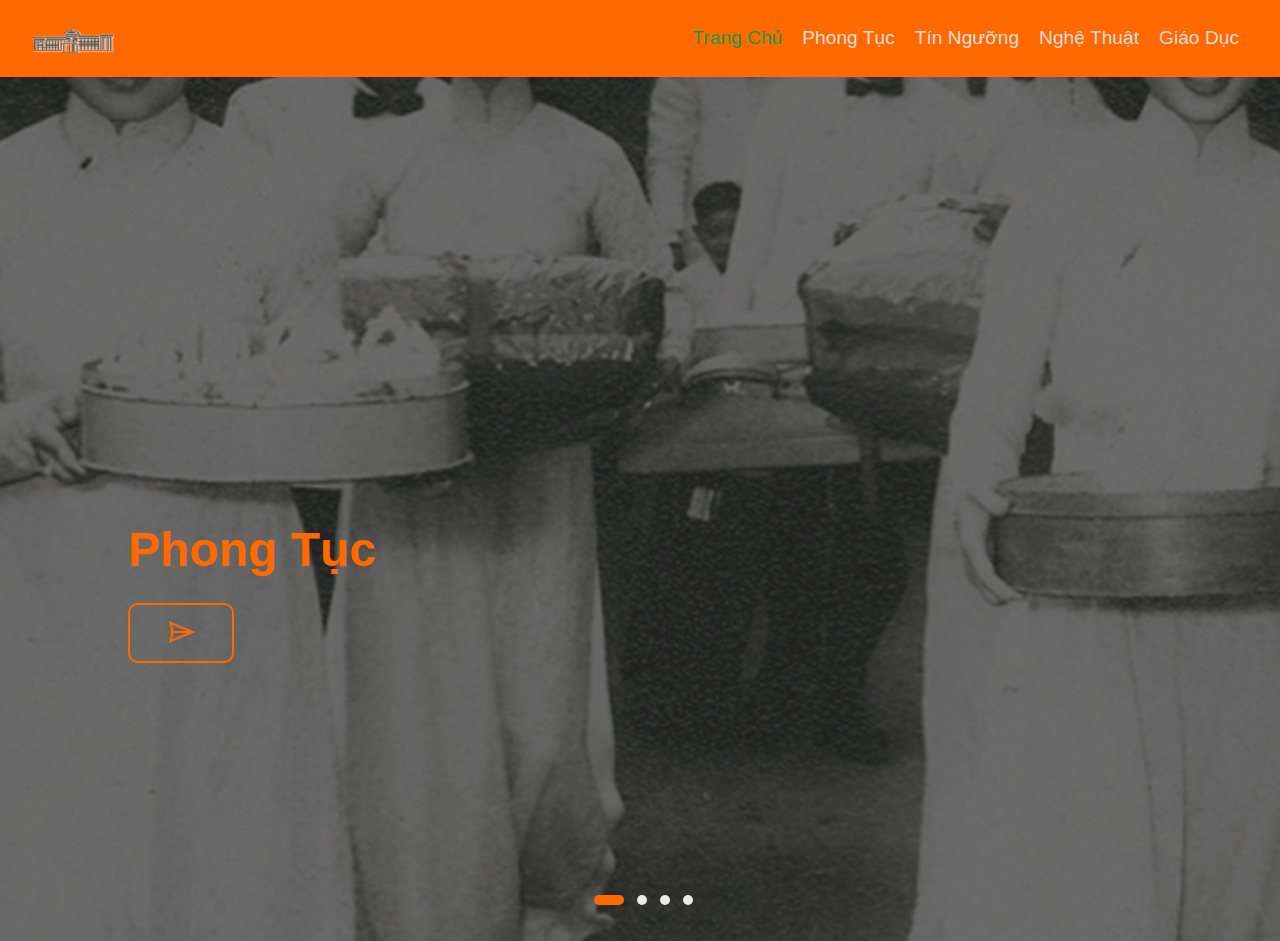
<file: index.html>
<!doctype html>
<html lang="vi">

<head>
    <title>Title</title>
    <!-- Required meta tags -->
    <meta charset="utf-8">
    <meta name="viewport" content="width=device-width, initial-scale=1, shrink-to-fit=no">

    <!-- Bootstrap CSS -->
    <!-- <link rel="stylesheet" href="https://stackpath.bootstrapcdn.com/bootstrap/4.3.1/css/bootstrap.min.css"
        integrity="sha384-ggOyR0iXCbMQv3Xipma34MD+dH/1fQ784/j6cY/iJTQUOhcWr7x9JvoRxT2MZw1T" crossorigin="anonymous"> -->
    <link rel="stylesheet" href="./css/bootstrap@4.3.1/bootstrap.min.css">

    <!-- Font Google -->
    <link rel="preconnect" href="https://fonts.googleapis.com">
    <link rel="preconnect" href="https://fonts.gstatic.com" crossorigin>
    <link href="https://fonts.googleapis.com/css2?family=Jost:wght@300;400;500;600;700&display=swap" rel="stylesheet">

    <!-- Font-awesome -->
    <link rel="stylesheet" href="https://cdnjs.cloudflare.com/ajax/libs/font-awesome/6.2.0/css/all.min.css"
        integrity="sha512-xh6O/CkQoPOWDdYTDqeRdPCVd1SpvCA9XXcUnZS2FmJNp1coAFzvtCN9BmamE+4aHK8yyUHUSCcJHgXloTyT2A=="
        crossorigin="anonymous" referrerpolicy="no-referrer" />
    <!-- Line Awesome -->
    <link rel="stylesheet"
        href="./css/line-awesome/css/line-awesome.min.css">

    <!-- Main CSS -->
    <link rel="stylesheet" href="./css/style.css">
</head>

<body>
    <!-- Header -->
    <div id="theme_switch_dark">
        <header class="header" id="header">
            <div class="container-fluid ">
                <nav class="navbar navbar-expand-md">
                    <!-- Brand -->
                    <a class="navbar-brand" href="#">
                        <img class="logomuseum" src="./img/logo.png" alt="museum of hochiminh city">
                    </a>

                    <!-- Toggler/collapsibe Button -->
                    <div class="ml-auto">
                        <button class="navbar-toggler" type="button" data-toggle="collapse"
                            data-target="#collapsibleNavbar">
                            <span class="navbar-toggler-icon fa icon-expand fa-bars"></span>
                        </button>
                    </div>
                    <!-- Navbar links -->
                    <div class="collapse navbar-collapse" id="collapsibleNavbar">
                        <ul class="navbar-nav ml-auto">
                            <li class="nav-item active">
                                <a class="nav-link" href="#">Trang Chủ</a>
                            </li>
                            <li class="nav-item">
                                <a class="nav-link" href="./pages/phongtuc/phongtuc.html">Phong Tục</a>
                            </li>
                            <li class="nav-item">
                                <a class="nav-link" href="./pages/tinnguong/tinnguong.html">Tín Ngưỡng</a>
                            </li>
                            <li class="nav-item">
                                <a class="nav-link" href="./pages/nghethuat/nghethuat.html">Nghệ Thuật</a>
                            </li>
                            <li class="nav-item">
                                <a class="nav-link" href="./pages/giaoduc/giaoduc.html">Giáo Dục</a>
                            </li>
                        </ul>
                    </div>

                    <!-- <div class="theme-switch-wrapper" id="theme_switch">
                        <i id="theme_dark" class="fa fa-moon"></i>
                    </div> -->
                </nav>
            </div>
        </header>

        <!-- Carousel -->
        <section class="carousel">
            <div id="demo" class="carousel slide" data-ride="carousel" data-interval="3000">

                <!-- Indicators -->
                <ul class="carousel-indicators">
                    <li data-target="#demo" data-slide-to="0" class="active"></li>
                    <li data-target="#demo" data-slide-to="1"></li>
                    <li data-target="#demo" data-slide-to="2"></li>
                    <li data-target="#demo" data-slide-to="3"></li>
                </ul>

                <!-- The slideshow -->
                <div class="carousel-inner">
                    <div class="carousel-item active">
                        <div class="overlay"></div>
                        <div class="container-fluid">
                            <div class="carousel-caption">
                                <h3>Phong Tục</h3>

                                <a href="./pages/phongtuc/phongtuc.html"> <i class="las la-paper-plane"></i> 
                                </a>
                            </div>
                        </div>
                    </div>
                    <div class="carousel-item">
                        <div class="overlay"></div>
                        <div class="container-fluid">
                            <div class="carousel-caption ml-fix">
                                <h3>Tín Ngưỡng</h3>

                                <a href="./pages/tinnguong/tinnguong.html"> <i class="las la-paper-plane"></i></a>
                            </div>
                        </div>
                    </div>
                    <div class="carousel-item">
                        <div class="overlay"> </div>
                        <div class="container-fluid">
                            <div class="carousel-caption">
                                <h3>Nghệ Thuật</h3>

                                <a href="./pages/nghethuat/nghethuat.html"> <i class="las la-paper-plane"></i></a>
                            </div>
                        </div>
                    </div>
                    <div class="carousel-item">
                        <div class="overlay"> </div>
                        <div class="container-fluid">
                            <div class="carousel-caption ml-fix">
                                <h3>Giáo Dục</h3>

                                <a href="./pages/giaoduc/giaoduc.html"> <i class="las la-paper-plane"></i></a>
                            </div>
                        </div>
                    </div>
                </div>
            </div>

        </section>




        <!-- Optional JavaScript -->
        <!-- jQuery first, then Popper.js, then Bootstrap JS -->
        <!-- <script src="https://cdnjs.cloudflare.com/ajax/libs/jquery/3.6.1/jquery.min.js"
        integrity="sha512-aVKKRRi/Q/YV+4mjoKBsE4x3H+BkegoM/em46NNlCqNTmUYADjBbeNefNxYV7giUp0VxICtqdrbqU7iVaeZNXA=="
        crossorigin="anonymous" referrerpolicy="no-referrer"></script> -->
        <script src="./JS/jquery.min.js"></script>
        <!-- <script src="https://cdnjs.cloudflare.com/ajax/libs/popper.js/1.14.7/umd/popper.min.js"
        integrity="sha384-UO2eT0CpHqdSJQ6hJty5KVphtPhzWj9WO1clHTMGa3JDZwrnQq4sF86dIHNDz0W1"
        crossorigin="anonymous"></script> -->
        <script src="./JS/bootstrap@4.3.1/bootstrap.bundle.min.js"></script>
        <!-- <script src="https://stackpath.bootstrapcdn.com/bootstrap/4.3.1/js/bootstrap.min.js"
        integrity="sha384-JjSmVgyd0p3pXB1rRibZUAYoIIy6OrQ6VrjIEaFf/nJGzIxFDsf4x0xIM+B07jRM"
        crossorigin="anonymous"></script> -->
        <script src="./JS/bootstrap@4.3.1/bootstrap.min.js"></script>

        <!-- backtotop -->
        <!-- <script src="./JS/libs/backToTopjs/main.js"></script>
        <script src="./JS/libs/backToTopjs/util.js"></script> -->


        <!-- Main JS -->
        <!-- <script src="./JS/main.js"></script> -->
</body>

</html>
</file>
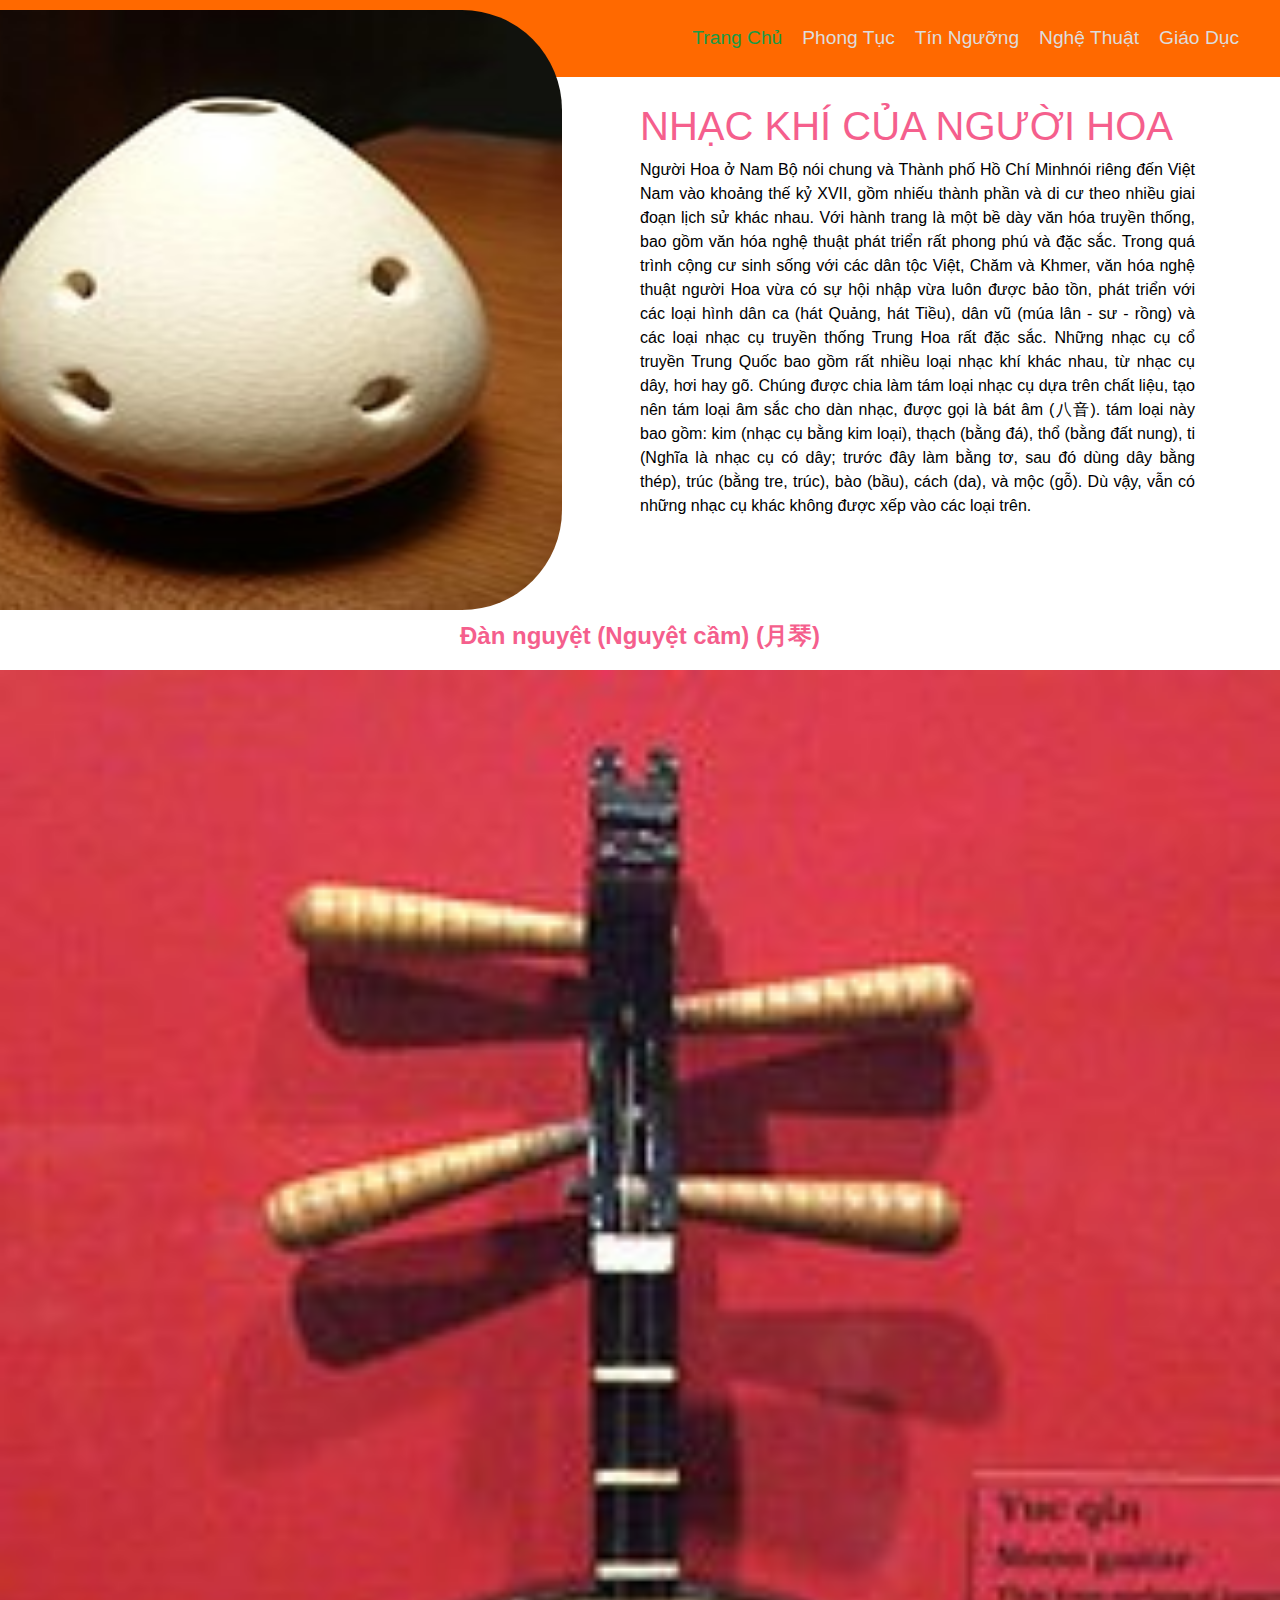
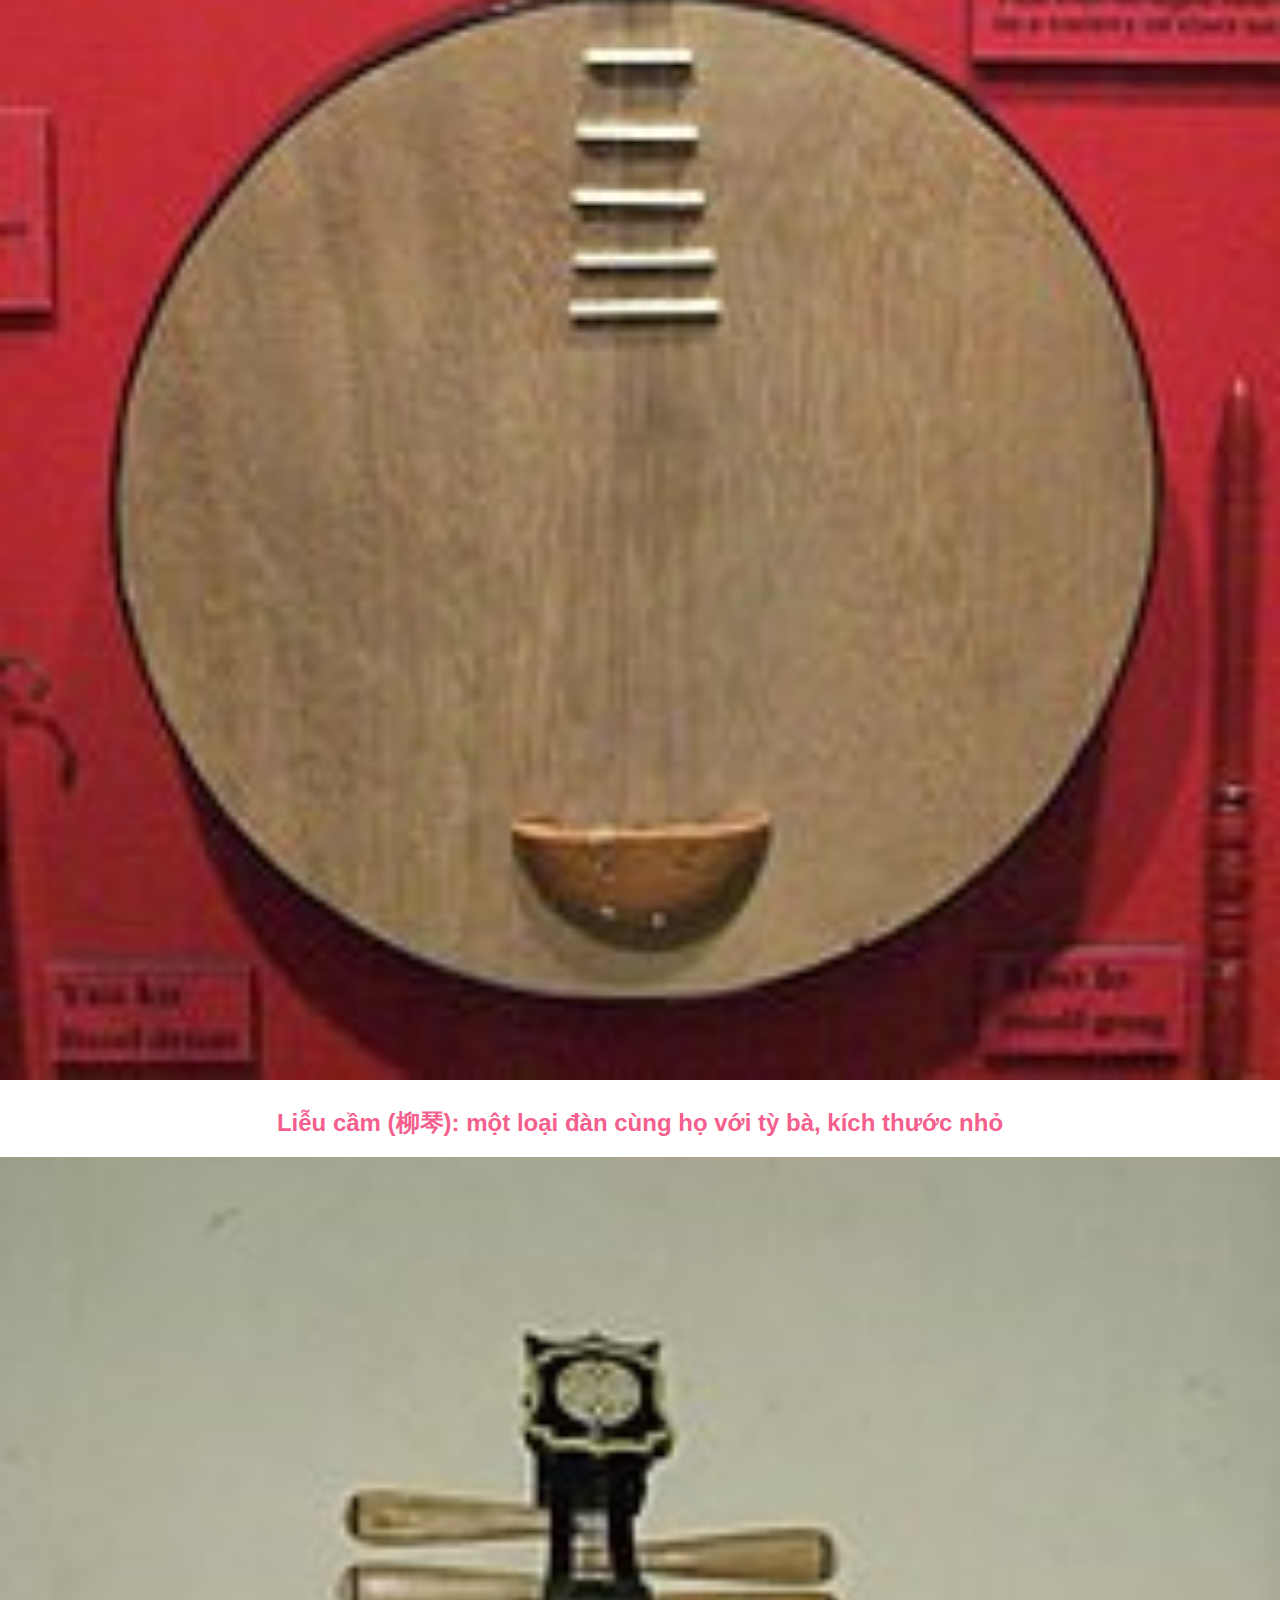
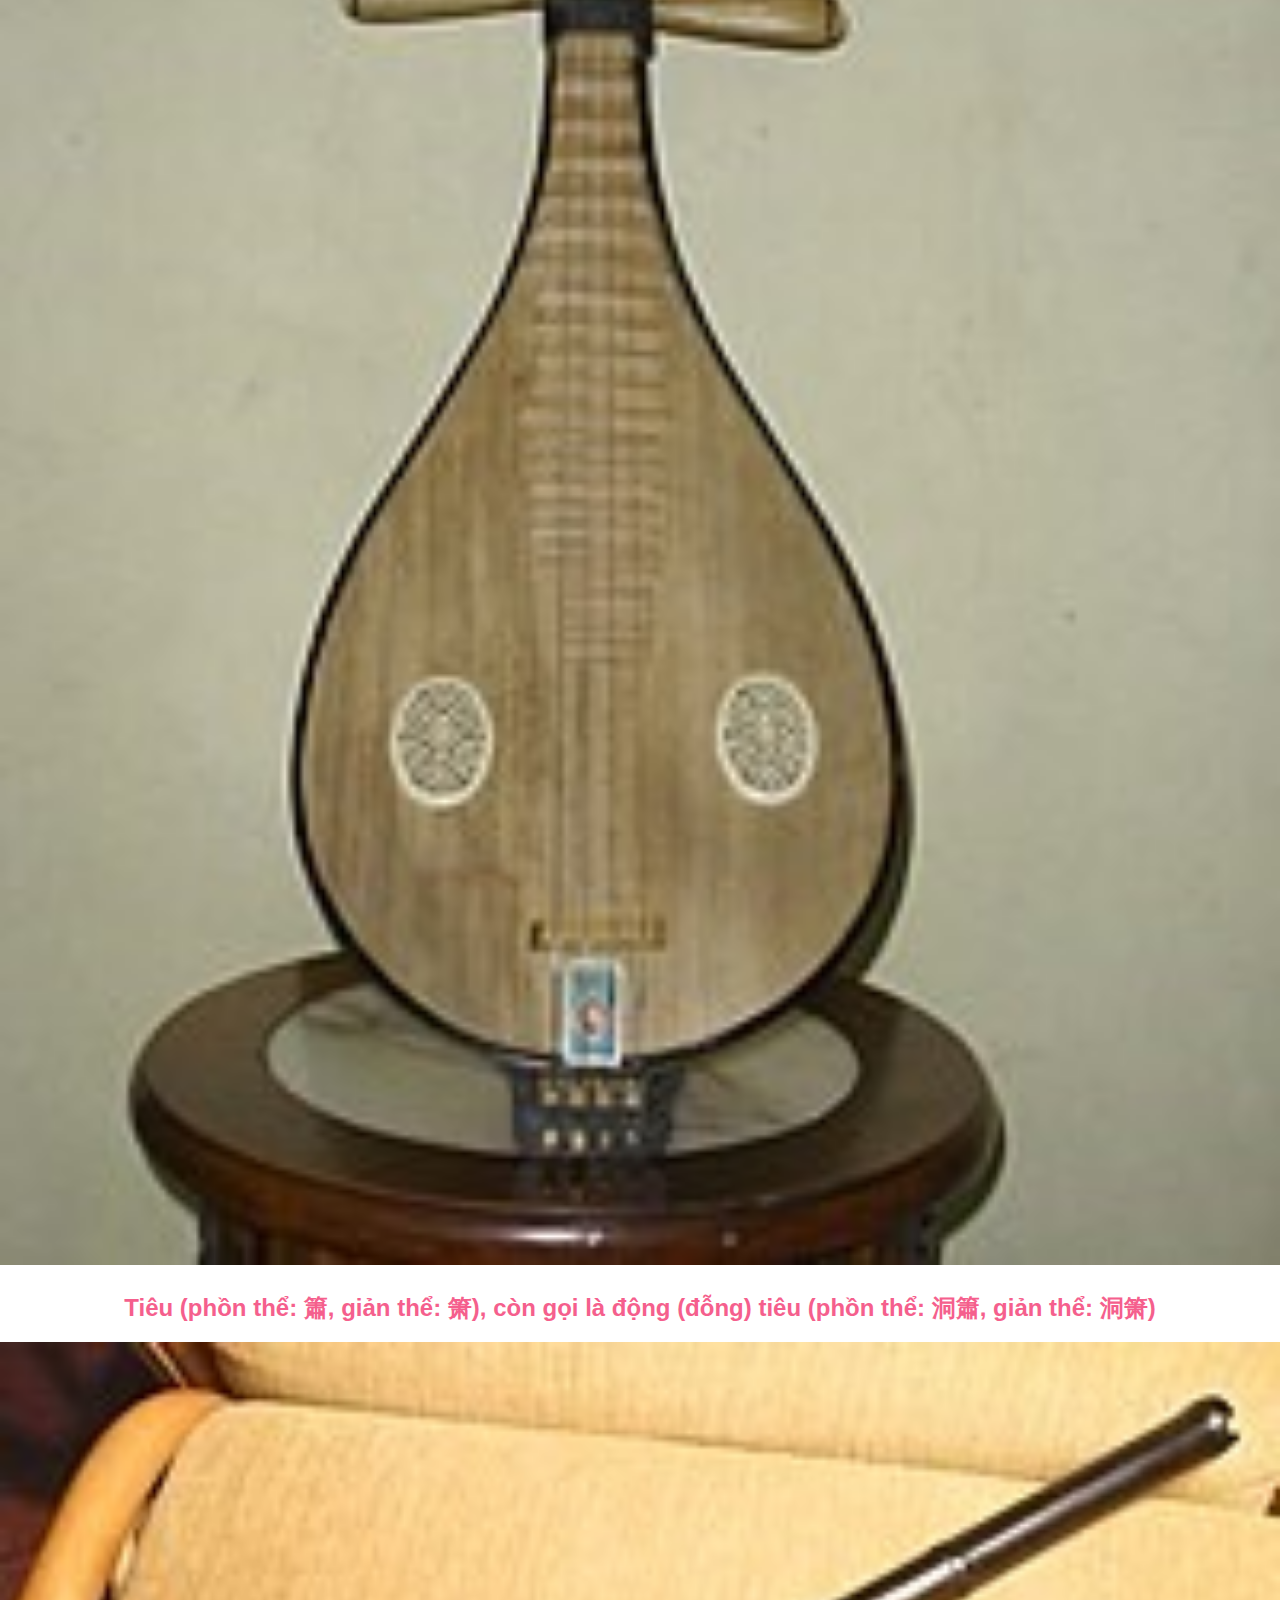
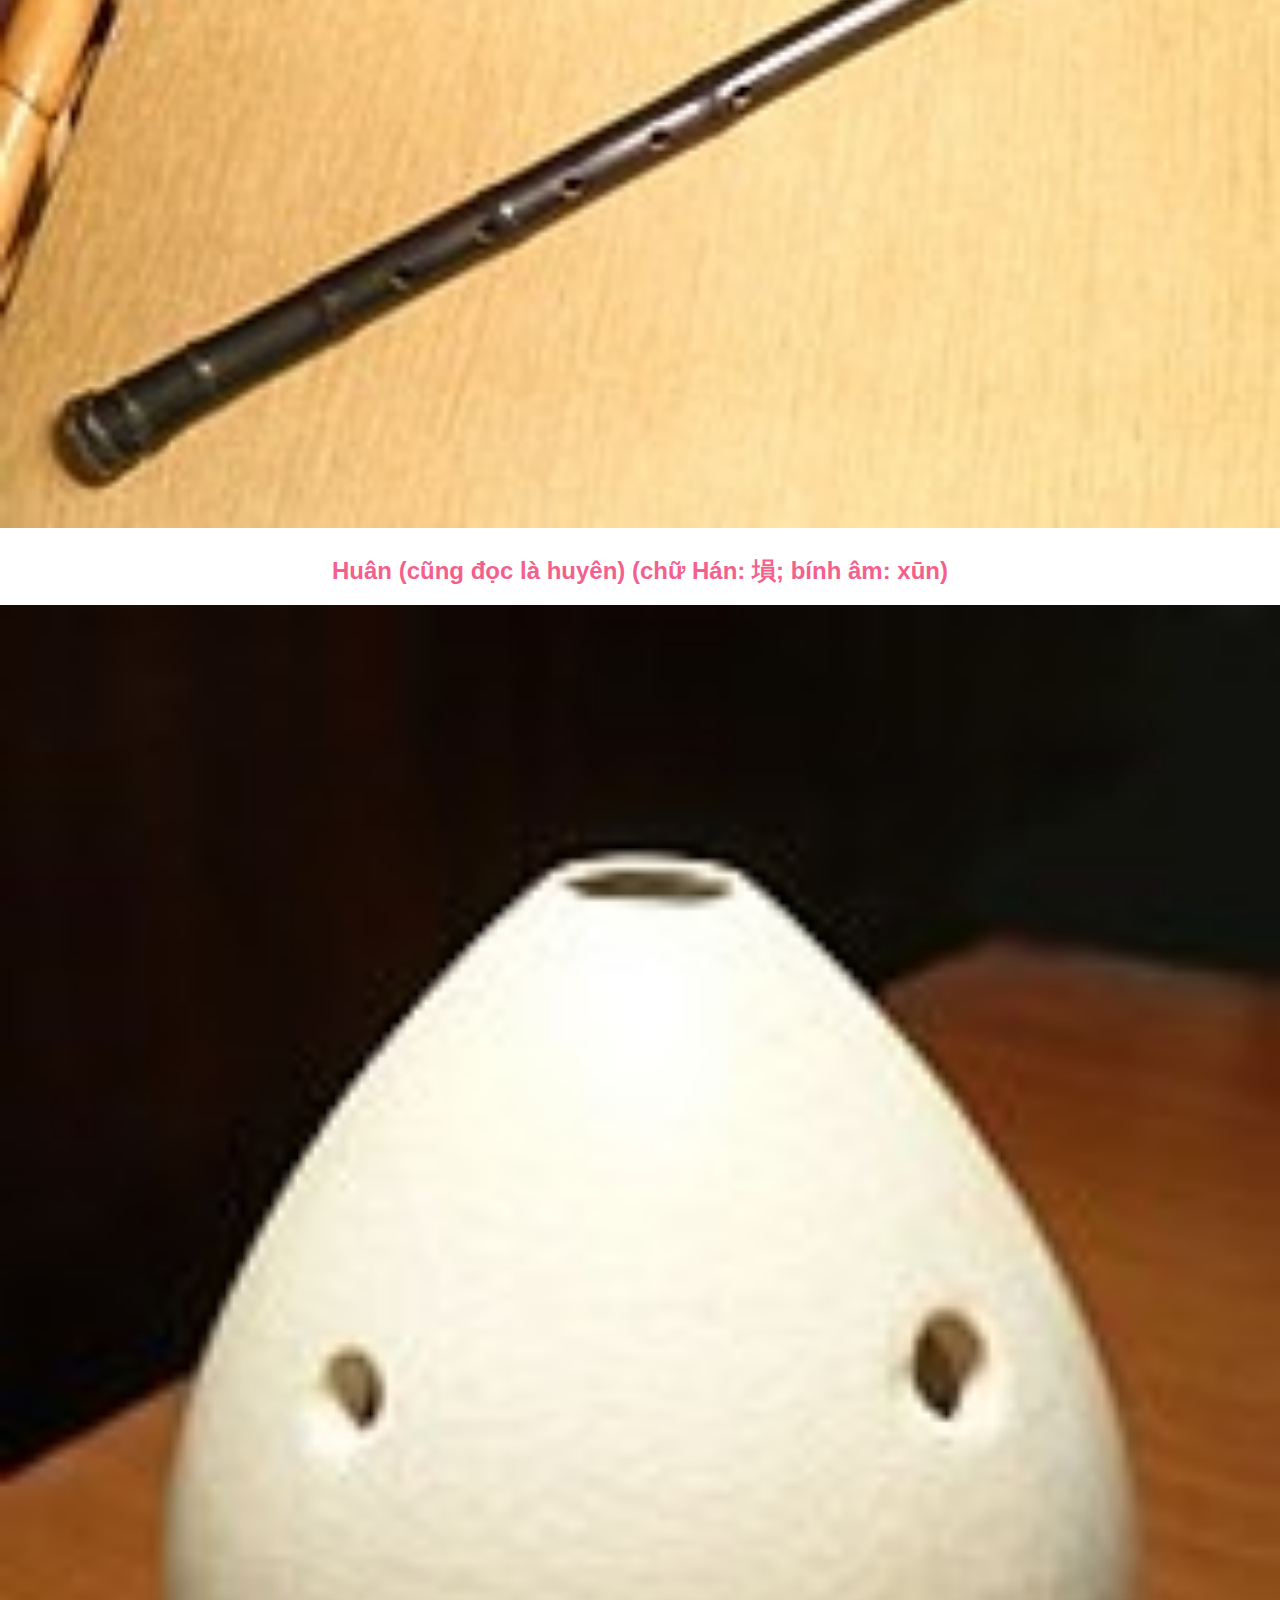
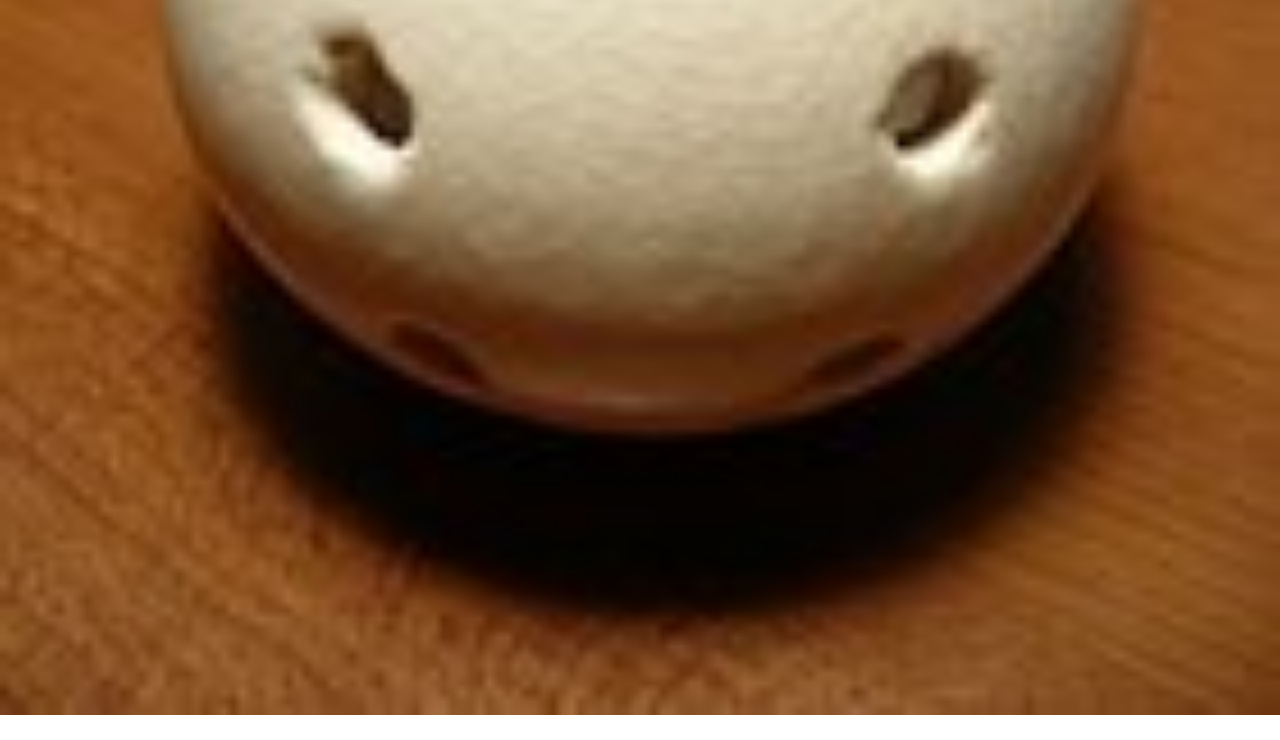
<file: pages/nghethuat/daocuhoa.html>
<!DOCTYPE html>
<html lang="vi">

<head>
    <meta charset="UTF-8">
    <meta name="viewport" content="width=device-width, initial-scale=1.0">
    <title>Document</title>


    <!-- Bootstrap CSS -->
    <link rel="stylesheet" href="../../css/bootstrap@4.3.1/bootstrap.min.css">
    <!-- Font-awesome -->
    <link rel="stylesheet" href="https://cdnjs.cloudflare.com/ajax/libs/font-awesome/6.2.0/css/all.min.css"
        integrity="sha512-xh6O/CkQoPOWDdYTDqeRdPCVd1SpvCA9XXcUnZS2FmJNp1coAFzvtCN9BmamE+4aHK8yyUHUSCcJHgXloTyT2A=="
        crossorigin="anonymous" referrerpolicy="no-referrer" />
    <!-- Animation -->
    <link rel="stylesheet" href="https://cdnjs.cloudflare.com/ajax/libs/animate.css/4.1.1/animate.min.css" />

    <!-- Main CSS -->
    <link rel="stylesheet" href="../../css/style.css">


</head>

<body>
    <!-- Header -->
    <div id="theme_switch_dark">
        <header class="header" id="header">
            <div class="container-fluid ">
                <nav class="navbar navbar-expand-md">
                    <!-- Brand -->
                    <a class="navbar-brand" href="../../index.html">
                        <img class="logomuseum" src="../../img/logo.png" alt="museum of hochiminh city">
                    </a>

                    <!-- Toggler/collapsibe Button -->
                    <div class="ml-auto">
                        <button class="navbar-toggler" type="button" data-toggle="collapse"
                            data-target="#collapsibleNavbar">
                            <span class="navbar-toggler-icon fa icon-expand fa-bars"></span>
                        </button>
                    </div>
                    <!-- Navbar links -->
                    <div class="collapse navbar-collapse" id="collapsibleNavbar">
                        <ul class="navbar-nav ml-auto">
                            <li class="nav-item active">
                                <a class="nav-link" href="../../index.html">Trang Chủ</a>
                            </li>
                            <li class="nav-item">
                                <a class="nav-link" href="../phongtuc/phongtuc.html">Phong Tục</a>
                            </li>
                            <li class="nav-item">
                                <a class="nav-link" href="../tinnguong/tinnguong.html">Tín Ngưỡng</a>
                            </li>
                            <li class="nav-item">
                                <a class="nav-link" href="./nghethuat.html">Nghệ Thuật</a>
                            </li>
                            <li class="nav-item">
                                <a class="nav-link" href="../giaoduc/giaoduc.html">Giáo Dục</a>
                            </li>
                        </ul>
                    </div>

                    <!-- <div class="theme-switch-wrapper" id="theme_switch">
                        <i id="theme_dark" class="fa fa-moon"></i>
                    </div> -->
                </nav>
            </div>
        </header>

        <div>
            <!-- Thờ Mẫu-->
            <section class="aboutus">
                <div class="container">
                    <div class="aboutus__box">
                        <div class="aboutus__left animate__animated animate__fadeInLeft">
                            <img src="[data-uri]" alt="">
                        </div>
                        <div class="aboutus__right animate__animated animate__fadeInRight">
                            <div class="title">
                                <h1>NHẠC KHÍ CỦA NGƯỜI HOA</h1>
                            </div>
                            <div class="aboutus__content">
                                <p>Người Hoa ở Nam Bộ nói chung và Thành phố Hồ Chí Minhnói riêng đến Việt Nam vào
                                    khoảng thế kỷ XVII, gồm nhiếu thành phần và di cư theo nhiều giai đoạn lịch sử khác
                                    nhau. Với hành trang là một bề dày văn hóa truyền thống, bao gồm văn hóa nghệ thuật
                                    phát triển rất phong phú và đặc sắc. Trong quá trình cộng cư sinh sống với các dân
                                    tộc Việt, Chăm và Khmer, văn hóa nghệ thuật người Hoa vừa có sự hội nhập vừa luôn
                                    được bảo tồn, phát triển với các loại hình dân ca (hát Quảng, hát Tiều), dân vũ (múa
                                    lân - sư - rồng) và các loại nhạc cụ truyền thống Trung Hoa rất đặc sắc.</p>
                                <p>Những nhạc cụ cổ truyền Trung Quốc bao gồm rất nhiều loại nhạc khí khác nhau, từ nhạc
                                    cụ dây, hơi hay gõ. Chúng được chia làm tám loại nhạc cụ dựa trên chất liệu, tạo nên
                                    tám loại âm sắc cho dàn nhạc, được gọi là bát âm (八音). tám loại này bao gồm: kim
                                    (nhạc cụ bằng kim loại), thạch (bằng đá), thổ (bằng đất nung), ti (Nghĩa là nhạc cụ
                                    có dây; trước đây làm bằng tơ, sau đó dùng dây bằng thép), trúc (bằng tre, trúc),
                                    bào (bầu), cách (da), và mộc (gỗ). Dù vậy, vẫn có những nhạc cụ khác không được xếp
                                    vào các loại trên.</p>

                            </div>
                        </div>
                    </div>
            </section>

            <section>
                <div>
                    <div class="text-hinhanh">
                        <p>Đàn nguyệt (Nguyệt cầm) (月琴)</p>
                    </div>
                    <div class="hinhanh">
                        <img src="[data-uri]" alt="">
                    </div>

                    <div class="text-hinhanh">
                        <p>Liễu cầm (柳琴): một loại đàn cùng họ với tỳ bà, kích thước nhỏ</p>
                    </div>
                    <div class="hinhanh">
                        <img src="[data-uri]" alt="">
                    </div>
                    <div class="text-hinhanh">
                        <p>Tiêu (phồn thể: 簫, giản thể: 箫), còn gọi là động (đỗng) tiêu (phồn thể: 洞簫, giản thể: 洞箫)</p>
                    </div>
                    <div class="hinhanh">
                        <img src="[data-uri]" alt="">
                    </div>
                    <div class="text-hinhanh">
                        <p>Huân (cũng đọc là huyên) (chữ Hán: 塤; bính âm: xūn)</p>
                    </div>
                    <div class="hinhanh">
                        <img src="[data-uri]" alt="">
                    </div>

                </div>
            </section>
        </div>

        <!-- Back To Top -->
        <!-- Backtotop -->
        <a href="#" class="backtotop cd-top text-replace js-cd-top">
            <i class="fa fa-arrow-up"></i>
        </a>

        <!-- Script -->

        <!-- Bootstrap -->
        <script src="../../JS/jquery.min.js"></script>
        <script src="../../JS/bootstrap@4.3.1/bootstrap.bundle.min.js"></script>
        <script src="../../JS/bootstrap@4.3.1/bootstrap.min.js"></script>

        <!-- Wow -->
        <script src="../../JS//libs/wowjs/wow.min.js"></script>
        <script>
            new WOW().init();
        </script>



        <!-- BacktoTop -->
        <script src="../../JS//libs/backToTopjs/util.js"></script>
        <script src="../../JS/libs/backToTopjs/main.js"></script>
</body>

</html>
</file>
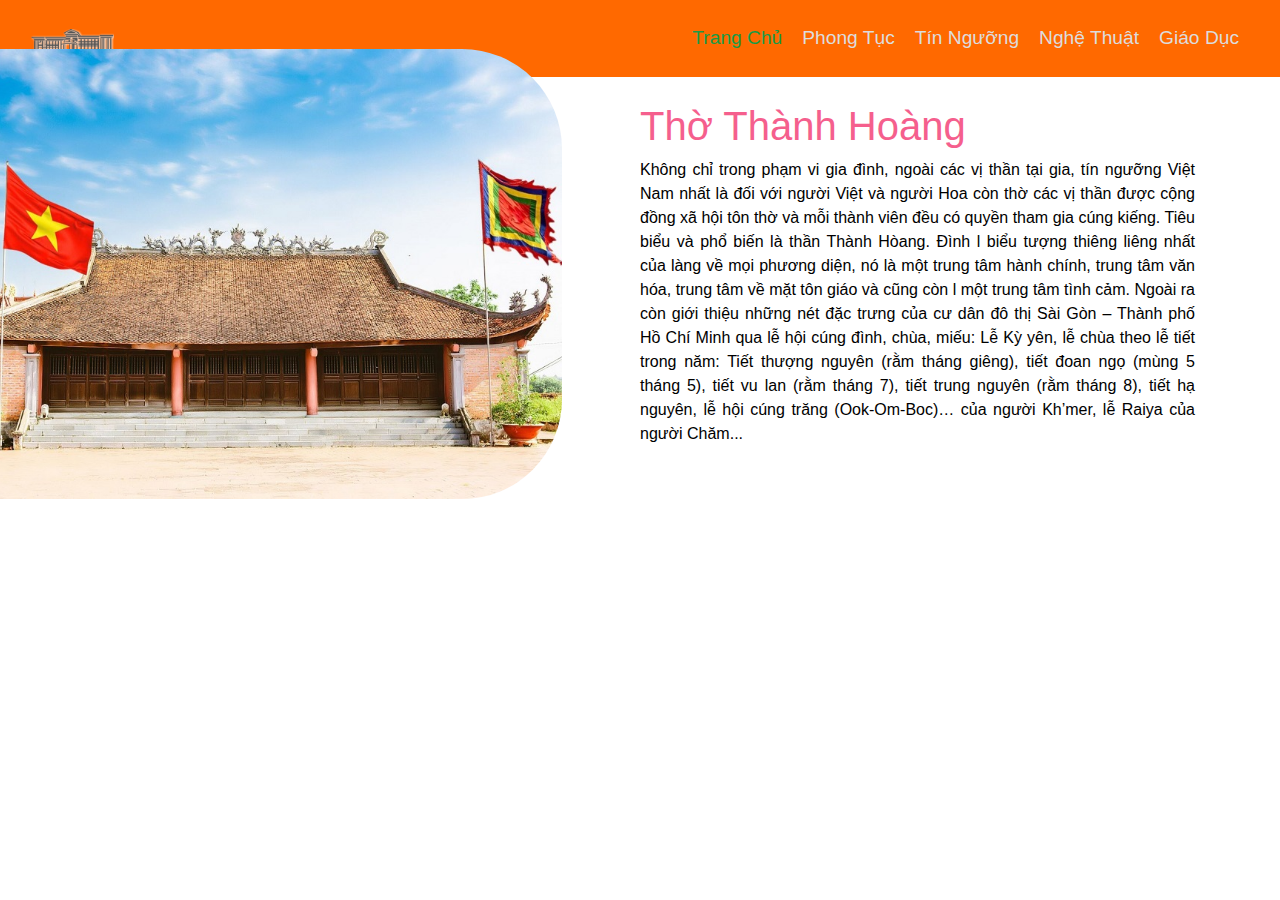
<file: pages/tinnguong/thothanhoang.html>
<!DOCTYPE html>
<html lang="vi">

<head>
    <meta charset="UTF-8">
    <meta name="viewport" content="width=device-width, initial-scale=1.0">
    <title>Document</title>


    <!-- Bootstrap CSS -->
    <link rel="stylesheet" href="../../css/bootstrap@4.3.1/bootstrap.min.css">
    <!-- Font-awesome -->
    <link rel="stylesheet" href="https://cdnjs.cloudflare.com/ajax/libs/font-awesome/6.2.0/css/all.min.css"
        integrity="sha512-xh6O/CkQoPOWDdYTDqeRdPCVd1SpvCA9XXcUnZS2FmJNp1coAFzvtCN9BmamE+4aHK8yyUHUSCcJHgXloTyT2A=="
        crossorigin="anonymous" referrerpolicy="no-referrer" />
    <!-- Animation -->
    <link rel="stylesheet" href="https://cdnjs.cloudflare.com/ajax/libs/animate.css/4.1.1/animate.min.css" />

    <!-- Main CSS -->
    <link rel="stylesheet" href="../../css/style.css">


</head>

<body>
    <!-- Header -->
    <div id="theme_switch_dark">
        <header class="header" id="header">
            <div class="container-fluid ">
                <nav class="navbar navbar-expand-md">
                    <!-- Brand -->
                    <a class="navbar-brand" href="../../index.html">
                        <img class="logomuseum" src="../../img/logo.png" alt="museum of hochiminh city">
                    </a>

                    <!-- Toggler/collapsibe Button -->
                    <div class="ml-auto">
                        <button class="navbar-toggler" type="button" data-toggle="collapse"
                            data-target="#collapsibleNavbar">
                            <span class="navbar-toggler-icon fa icon-expand fa-bars"></span>
                        </button>
                    </div>
                    <!-- Navbar links -->
                    <div class="collapse navbar-collapse" id="collapsibleNavbar">
                        <ul class="navbar-nav ml-auto">
                            <li class="nav-item active">
                                <a class="nav-link" href="../../index.html">Trang Chủ</a>
                            </li>
                            <li class="nav-item">
                                <a class="nav-link" href="../phongtuc/phongtuc.html">Phong Tục</a>
                            </li>
                            <li class="nav-item">
                                <a class="nav-link" href="./tinnguong.html">Tín Ngưỡng</a>
                            </li>
                            <li class="nav-item">
                                <a class="nav-link" href="../nghethuat/nghethuat.html">Nghệ Thuật</a>
                            </li>
                            <li class="nav-item">
                                <a class="nav-link" href="../giaoduc/giaoduc.html">Giáo Dục</a>
                            </li>
                        </ul>
                    </div>

                    <!-- <div class="theme-switch-wrapper" id="theme_switch">
                        <i id="theme_dark" class="fa fa-moon"></i>
                    </div> -->
                </nav>
            </div>
        </header>

        <div class="bg-thanhoang">
            <!-- Thờ Mẫu-->
            <section class="aboutus">
                <div class="container">
                    <div class="aboutus__box">
                        <div class="aboutus__left animate__animated animate__fadeInLeft">
                            <img src="[data-uri]" alt="">
                        </div>
                        <div class="aboutus__right animate__animated animate__fadeInRight">
                            <div class="title">
                                <h1>Thờ Thành Hoàng</h1>
                            </div>
                            <div class="aboutus__content" id="static-thumbnails">
                                <p>Không chỉ trong phạm vi gia đình, ngoài các vị thần tại gia, tín ngưỡng Việt Nam nhất là đối với người Việt và người Hoa còn thờ các vị thần được cộng đồng xã hội tôn thờ và mỗi thành viên đều có quyền tham gia cúng kiếng. Tiêu biểu và phổ biến là thần Thành Hòang. Đình l biểu tượng thiêng liêng nhất của làng về mọi phương diện, nó là một trung tâm hành chính, trung tâm văn hóa, trung tâm về mặt tôn giáo và cũng còn l một trung tâm tình cảm. </p>
                                <p>Ngoài ra còn giới thiệu những  nét đặc trưng của cư dân đô thị Sài Gòn – Thành phố Hồ Chí Minh qua lễ hội cúng đình, chùa, miếu: Lễ Kỳ yên, lễ chùa theo lễ tiết trong năm: Tiết thượng nguyên (rằm tháng giêng), tiết đoan ngọ (mùng 5 tháng 5), tiết vu lan (rằm tháng 7), tiết trung nguyên (rằm tháng 8), tiết hạ nguyên, lễ hội cúng trăng (Ook-Om-Boc)… của người Kh’mer, lễ Raiya của người Chăm...</p>
                            </div>
                        </div>
                    </div>
            </section>

            <section >
                <div>
                    <!-- <div class="text-hinhanh">
                        <p>Tượng Bà Chúa Xứ</p>
                    </div>
                    <div class="hinhanh">
                        <img src="../../img/thantai/2.jpg" alt="">
                    </div>     -->
                   
                </div>
            </section>
        </div>

        <!-- Back To Top -->
        <!-- Backtotop -->
        <a href="#" class="backtotop cd-top text-replace js-cd-top">
            <i class="fa fa-arrow-up"></i>
        </a>

        <!-- Script -->

        <!-- Bootstrap -->
        <script src="../../JS/jquery.min.js"></script>
        <script src="../../JS/bootstrap@4.3.1/bootstrap.bundle.min.js"></script>
        <script src="../../JS/bootstrap@4.3.1/bootstrap.min.js"></script>

        <!-- Wow -->
        <script src="../../JS//libs/wowjs/wow.min.js"></script>
        <script>
            new WOW().init();
        </script>



        <!-- BacktoTop -->
        <script src="../../JS//libs/backToTopjs/util.js"></script>
        <script src="../../JS/libs/backToTopjs/main.js"></script>
</body>

</html>
</file>
<file: css/line-awesome/css/line-awesome.min.css>
.la,.lab,.lad,.lal,.lar,.las{-moz-osx-font-smoothing:grayscale;-webkit-font-smoothing:antialiased;display:inline-block;font-style:normal;font-variant:normal;text-rendering:auto;line-height:1}.la-lg{font-size:1.33333em;line-height:.75em;vertical-align:-.0667em}.la-xs{font-size:.75em}.la-sm{font-size:.875em}.la-1x{font-size:1em}.la-2x{font-size:2em}.la-3x{font-size:3em}.la-4x{font-size:4em}.la-5x{font-size:5em}.la-6x{font-size:6em}.la-7x{font-size:7em}.la-8x{font-size:8em}.la-9x{font-size:9em}.la-10x{font-size:10em}.la-fw{text-align:center;width:1.25em}.la-ul{list-style-type:none;margin-left:2.5em;padding-left:0}.la-ul>li{position:relative}.la-li{left:-2em;position:absolute;text-align:center;width:2em;line-height:inherit}.la-border{border:solid .08em #eee;border-radius:.1em;padding:.2em .25em .15em}.la-pull-left{float:left}.la-pull-right{float:right}.la.la-pull-left,.lab.la-pull-left,.lal.la-pull-left,.lar.la-pull-left,.las.la-pull-left{margin-right:.3em}.la.la-pull-right,.lab.la-pull-right,.lal.la-pull-right,.lar.la-pull-right,.las.la-pull-right{margin-left:.3em}.la-spin{-webkit-animation:la-spin 2s infinite linear;animation:la-spin 2s infinite linear}.la-pulse{-webkit-animation:la-spin 1s infinite steps(8);animation:la-spin 1s infinite steps(8)}@-webkit-keyframes la-spin{0%{-webkit-transform:rotate(0);transform:rotate(0)}100%{-webkit-transform:rotate(360deg);transform:rotate(360deg)}}@keyframes la-spin{0%{-webkit-transform:rotate(0);transform:rotate(0)}100%{-webkit-transform:rotate(360deg);transform:rotate(360deg)}}.la-rotate-90{-webkit-transform:rotate(90deg);transform:rotate(90deg)}.la-rotate-180{-webkit-transform:rotate(180deg);transform:rotate(180deg)}.la-rotate-270{-webkit-transform:rotate(270deg);transform:rotate(270deg)}.la-flip-horizontal{-webkit-transform:scale(-1,1);transform:scale(-1,1)}.la-flip-vertical{-webkit-transform:scale(1,-1);transform:scale(1,-1)}.la-flip-both,.la-flip-horizontal.la-flip-vertical{-webkit-transform:scale(-1,-1);transform:scale(-1,-1)}:root .la-flip-both,:root .la-flip-horizontal,:root .la-flip-vertical,:root .la-rotate-180,:root .la-rotate-270,:root .la-rotate-90{-webkit-filter:none;filter:none}.la-stack{display:inline-block;height:2em;line-height:2em;position:relative;vertical-align:middle;width:2.5em}.la-stack-1x,.la-stack-2x{left:0;position:absolute;text-align:center;width:100%}.la-stack-1x{line-height:inherit}.la-stack-2x{font-size:2em}.la-inverse{color:#fff}.la-500px:before{content:"\f26e"}.la-accessible-icon:before{content:"\f368"}.la-accusoft:before{content:"\f369"}.la-acquisitions-incorporated:before{content:"\f6af"}.la-ad:before{content:"\f641"}.la-address-book:before{content:"\f2b9"}.la-address-card:before{content:"\f2bb"}.la-adjust:before{content:"\f042"}.la-adn:before{content:"\f170"}.la-adobe:before{content:"\f778"}.la-adversal:before{content:"\f36a"}.la-affiliatetheme:before{content:"\f36b"}.la-air-freshener:before{content:"\f5d0"}.la-airbnb:before{content:"\f834"}.la-algolia:before{content:"\f36c"}.la-align-center:before{content:"\f037"}.la-align-justify:before{content:"\f039"}.la-align-left:before{content:"\f036"}.la-align-right:before{content:"\f038"}.la-alipay:before{content:"\f642"}.la-allergies:before{content:"\f461"}.la-amazon:before{content:"\f270"}.la-amazon-pay:before{content:"\f42c"}.la-ambulance:before{content:"\f0f9"}.la-american-sign-language-interpreting:before{content:"\f2a3"}.la-amilia:before{content:"\f36d"}.la-anchor:before{content:"\f13d"}.la-android:before{content:"\f17b"}.la-angellist:before{content:"\f209"}.la-angle-double-down:before{content:"\f103"}.la-angle-double-left:before{content:"\f100"}.la-angle-double-right:before{content:"\f101"}.la-angle-double-up:before{content:"\f102"}.la-angle-down:before{content:"\f107"}.la-angle-left:before{content:"\f104"}.la-angle-right:before{content:"\f105"}.la-angle-up:before{content:"\f106"}.la-angry:before{content:"\f556"}.la-angrycreative:before{content:"\f36e"}.la-angular:before{content:"\f420"}.la-ankh:before{content:"\f644"}.la-app-store:before{content:"\f36f"}.la-app-store-ios:before{content:"\f370"}.la-apper:before{content:"\f371"}.la-apple:before{content:"\f179"}.la-apple-alt:before{content:"\f5d1"}.la-apple-pay:before{content:"\f415"}.la-archive:before{content:"\f187"}.la-archway:before{content:"\f557"}.la-arrow-alt-circle-down:before{content:"\f358"}.la-arrow-alt-circle-left:before{content:"\f359"}.la-arrow-alt-circle-right:before{content:"\f35a"}.la-arrow-alt-circle-up:before{content:"\f35b"}.la-arrow-circle-down:before{content:"\f0ab"}.la-arrow-circle-left:before{content:"\f0a8"}.la-arrow-circle-right:before{content:"\f0a9"}.la-arrow-circle-up:before{content:"\f0aa"}.la-arrow-down:before{content:"\f063"}.la-arrow-left:before{content:"\f060"}.la-arrow-right:before{content:"\f061"}.la-arrow-up:before{content:"\f062"}.la-arrows-alt:before{content:"\f0b2"}.la-arrows-alt-h:before{content:"\f337"}.la-arrows-alt-v:before{content:"\f338"}.la-artstation:before{content:"\f77a"}.la-assistive-listening-systems:before{content:"\f2a2"}.la-asterisk:before{content:"\f069"}.la-asymmetrik:before{content:"\f372"}.la-at:before{content:"\f1fa"}.la-atlas:before{content:"\f558"}.la-atlassian:before{content:"\f77b"}.la-atom:before{content:"\f5d2"}.la-audible:before{content:"\f373"}.la-audio-description:before{content:"\f29e"}.la-autoprefixer:before{content:"\f41c"}.la-avianex:before{content:"\f374"}.la-aviato:before{content:"\f421"}.la-award:before{content:"\f559"}.la-aws:before{content:"\f375"}.la-baby:before{content:"\f77c"}.la-baby-carriage:before{content:"\f77d"}.la-backspace:before{content:"\f55a"}.la-backward:before{content:"\f04a"}.la-bacon:before{content:"\f7e5"}.la-balance-scale:before{content:"\f24e"}.la-balance-scale-left:before{content:"\f515"}.la-balance-scale-right:before{content:"\f516"}.la-ban:before{content:"\f05e"}.la-band-aid:before{content:"\f462"}.la-bandcamp:before{content:"\f2d5"}.la-barcode:before{content:"\f02a"}.la-bars:before{content:"\f0c9"}.la-baseball-ball:before{content:"\f433"}.la-basketball-ball:before{content:"\f434"}.la-bath:before{content:"\f2cd"}.la-battery-empty:before{content:"\f244"}.la-battery-full:before{content:"\f240"}.la-battery-half:before{content:"\f242"}.la-battery-quarter:before{content:"\f243"}.la-battery-three-quarters:before{content:"\f241"}.la-battle-net:before{content:"\f835"}.la-bed:before{content:"\f236"}.la-beer:before{content:"\f0fc"}.la-behance:before{content:"\f1b4"}.la-behance-square:before{content:"\f1b5"}.la-bell:before{content:"\f0f3"}.la-bell-slash:before{content:"\f1f6"}.la-bezier-curve:before{content:"\f55b"}.la-bible:before{content:"\f647"}.la-bicycle:before{content:"\f206"}.la-biking:before{content:"\f84a"}.la-bimobject:before{content:"\f378"}.la-binoculars:before{content:"\f1e5"}.la-biohazard:before{content:"\f780"}.la-birthday-cake:before{content:"\f1fd"}.la-bitbucket:before{content:"\f171"}.la-bitcoin:before{content:"\f379"}.la-bity:before{content:"\f37a"}.la-black-tie:before{content:"\f27e"}.la-blackberry:before{content:"\f37b"}.la-blender:before{content:"\f517"}.la-blender-phone:before{content:"\f6b6"}.la-blind:before{content:"\f29d"}.la-blog:before{content:"\f781"}.la-blogger:before{content:"\f37c"}.la-blogger-b:before{content:"\f37d"}.la-bluetooth:before{content:"\f293"}.la-bluetooth-b:before{content:"\f294"}.la-bold:before{content:"\f032"}.la-bolt:before{content:"\f0e7"}.la-bomb:before{content:"\f1e2"}.la-bone:before{content:"\f5d7"}.la-bong:before{content:"\f55c"}.la-book:before{content:"\f02d"}.la-book-dead:before{content:"\f6b7"}.la-book-medical:before{content:"\f7e6"}.la-book-open:before{content:"\f518"}.la-book-reader:before{content:"\f5da"}.la-bookmark:before{content:"\f02e"}.la-bootstrap:before{content:"\f836"}.la-border-all:before{content:"\f84c"}.la-border-none:before{content:"\f850"}.la-border-style:before{content:"\f853"}.la-bowling-ball:before{content:"\f436"}.la-box:before{content:"\f466"}.la-box-open:before{content:"\f49e"}.la-boxes:before{content:"\f468"}.la-braille:before{content:"\f2a1"}.la-brain:before{content:"\f5dc"}.la-bread-slice:before{content:"\f7ec"}.la-briefcase:before{content:"\f0b1"}.la-briefcase-medical:before{content:"\f469"}.la-broadcast-tower:before{content:"\f519"}.la-broom:before{content:"\f51a"}.la-brush:before{content:"\f55d"}.la-btc:before{content:"\f15a"}.la-buffer:before{content:"\f837"}.la-bug:before{content:"\f188"}.la-building:before{content:"\f1ad"}.la-bullhorn:before{content:"\f0a1"}.la-bullseye:before{content:"\f140"}.la-burn:before{content:"\f46a"}.la-buromobelexperte:before{content:"\f37f"}.la-bus:before{content:"\f207"}.la-bus-alt:before{content:"\f55e"}.la-business-time:before{content:"\f64a"}.la-buy-n-large:before{content:"\f8a6"}.la-buysellads:before{content:"\f20d"}.la-calculator:before{content:"\f1ec"}.la-calendar:before{content:"\f133"}.la-calendar-alt:before{content:"\f073"}.la-calendar-check:before{content:"\f274"}.la-calendar-day:before{content:"\f783"}.la-calendar-minus:before{content:"\f272"}.la-calendar-plus:before{content:"\f271"}.la-calendar-times:before{content:"\f273"}.la-calendar-week:before{content:"\f784"}.la-camera:before{content:"\f030"}.la-camera-retro:before{content:"\f083"}.la-campground:before{content:"\f6bb"}.la-canadian-maple-leaf:before{content:"\f785"}.la-candy-cane:before{content:"\f786"}.la-cannabis:before{content:"\f55f"}.la-capsules:before{content:"\f46b"}.la-car:before{content:"\f1b9"}.la-car-alt:before{content:"\f5de"}.la-car-battery:before{content:"\f5df"}.la-car-crash:before{content:"\f5e1"}.la-car-side:before{content:"\f5e4"}.la-caret-down:before{content:"\f0d7"}.la-caret-left:before{content:"\f0d9"}.la-caret-right:before{content:"\f0da"}.la-caret-square-down:before{content:"\f150"}.la-caret-square-left:before{content:"\f191"}.la-caret-square-right:before{content:"\f152"}.la-caret-square-up:before{content:"\f151"}.la-caret-up:before{content:"\f0d8"}.la-carrot:before{content:"\f787"}.la-cart-arrow-down:before{content:"\f218"}.la-cart-plus:before{content:"\f217"}.la-cash-register:before{content:"\f788"}.la-cat:before{content:"\f6be"}.la-cc-amazon-pay:before{content:"\f42d"}.la-cc-amex:before{content:"\f1f3"}.la-cc-apple-pay:before{content:"\f416"}.la-cc-diners-club:before{content:"\f24c"}.la-cc-discover:before{content:"\f1f2"}.la-cc-jcb:before{content:"\f24b"}.la-cc-mastercard:before{content:"\f1f1"}.la-cc-paypal:before{content:"\f1f4"}.la-cc-stripe:before{content:"\f1f5"}.la-cc-visa:before{content:"\f1f0"}.la-centercode:before{content:"\f380"}.la-centos:before{content:"\f789"}.la-certificate:before{content:"\f0a3"}.la-chair:before{content:"\f6c0"}.la-chalkboard:before{content:"\f51b"}.la-chalkboard-teacher:before{content:"\f51c"}.la-charging-station:before{content:"\f5e7"}.la-chart-area:before{content:"\f1fe"}.la-chart-bar:before{content:"\f080"}.la-chart-line:before{content:"\f201"}.la-chart-pie:before{content:"\f200"}.la-check:before{content:"\f00c"}.la-check-circle:before{content:"\f058"}.la-check-double:before{content:"\f560"}.la-check-square:before{content:"\f14a"}.la-cheese:before{content:"\f7ef"}.la-chess:before{content:"\f439"}.la-chess-bishop:before{content:"\f43a"}.la-chess-board:before{content:"\f43c"}.la-chess-king:before{content:"\f43f"}.la-chess-knight:before{content:"\f441"}.la-chess-pawn:before{content:"\f443"}.la-chess-queen:before{content:"\f445"}.la-chess-rook:before{content:"\f447"}.la-chevron-circle-down:before{content:"\f13a"}.la-chevron-circle-left:before{content:"\f137"}.la-chevron-circle-right:before{content:"\f138"}.la-chevron-circle-up:before{content:"\f139"}.la-chevron-down:before{content:"\f078"}.la-chevron-left:before{content:"\f053"}.la-chevron-right:before{content:"\f054"}.la-chevron-up:before{content:"\f077"}.la-child:before{content:"\f1ae"}.la-chrome:before{content:"\f268"}.la-chromecast:before{content:"\f838"}.la-church:before{content:"\f51d"}.la-circle:before{content:"\f111"}.la-circle-notch:before{content:"\f1ce"}.la-city:before{content:"\f64f"}.la-clinic-medical:before{content:"\f7f2"}.la-clipboard:before{content:"\f328"}.la-clipboard-check:before{content:"\f46c"}.la-clipboard-list:before{content:"\f46d"}.la-clock:before{content:"\f017"}.la-clone:before{content:"\f24d"}.la-closed-captioning:before{content:"\f20a"}.la-cloud:before{content:"\f0c2"}.la-cloud-download-alt:before{content:"\f381"}.la-cloud-meatball:before{content:"\f73b"}.la-cloud-moon:before{content:"\f6c3"}.la-cloud-moon-rain:before{content:"\f73c"}.la-cloud-rain:before{content:"\f73d"}.la-cloud-showers-heavy:before{content:"\f740"}.la-cloud-sun:before{content:"\f6c4"}.la-cloud-sun-rain:before{content:"\f743"}.la-cloud-upload-alt:before{content:"\f382"}.la-cloudscale:before{content:"\f383"}.la-cloudsmith:before{content:"\f384"}.la-cloudversify:before{content:"\f385"}.la-cocktail:before{content:"\f561"}.la-code:before{content:"\f121"}.la-code-branch:before{content:"\f126"}.la-codepen:before{content:"\f1cb"}.la-codiepie:before{content:"\f284"}.la-coffee:before{content:"\f0f4"}.la-cog:before{content:"\f013"}.la-cogs:before{content:"\f085"}.la-coins:before{content:"\f51e"}.la-columns:before{content:"\f0db"}.la-comment:before{content:"\f075"}.la-comment-alt:before{content:"\f27a"}.la-comment-dollar:before{content:"\f651"}.la-comment-dots:before{content:"\f4ad"}.la-comment-medical:before{content:"\f7f5"}.la-comment-slash:before{content:"\f4b3"}.la-comments:before{content:"\f086"}.la-comments-dollar:before{content:"\f653"}.la-compact-disc:before{content:"\f51f"}.la-compass:before{content:"\f14e"}.la-compress:before{content:"\f066"}.la-compress-arrows-alt:before{content:"\f78c"}.la-concierge-bell:before{content:"\f562"}.la-confluence:before{content:"\f78d"}.la-connectdevelop:before{content:"\f20e"}.la-contao:before{content:"\f26d"}.la-cookie:before{content:"\f563"}.la-cookie-bite:before{content:"\f564"}.la-copy:before{content:"\f0c5"}.la-copyright:before{content:"\f1f9"}.la-cotton-bureau:before{content:"\f89e"}.la-couch:before{content:"\f4b8"}.la-cpanel:before{content:"\f388"}.la-creative-commons:before{content:"\f25e"}.la-creative-commons-by:before{content:"\f4e7"}.la-creative-commons-nc:before{content:"\f4e8"}.la-creative-commons-nc-eu:before{content:"\f4e9"}.la-creative-commons-nc-jp:before{content:"\f4ea"}.la-creative-commons-nd:before{content:"\f4eb"}.la-creative-commons-pd:before{content:"\f4ec"}.la-creative-commons-pd-alt:before{content:"\f4ed"}.la-creative-commons-remix:before{content:"\f4ee"}.la-creative-commons-sa:before{content:"\f4ef"}.la-creative-commons-sampling:before{content:"\f4f0"}.la-creative-commons-sampling-plus:before{content:"\f4f1"}.la-creative-commons-share:before{content:"\f4f2"}.la-creative-commons-zero:before{content:"\f4f3"}.la-credit-card:before{content:"\f09d"}.la-critical-role:before{content:"\f6c9"}.la-crop:before{content:"\f125"}.la-crop-alt:before{content:"\f565"}.la-cross:before{content:"\f654"}.la-crosshairs:before{content:"\f05b"}.la-crow:before{content:"\f520"}.la-crown:before{content:"\f521"}.la-crutch:before{content:"\f7f7"}.la-css3:before{content:"\f13c"}.la-css3-alt:before{content:"\f38b"}.la-cube:before{content:"\f1b2"}.la-cubes:before{content:"\f1b3"}.la-cut:before{content:"\f0c4"}.la-cuttlefish:before{content:"\f38c"}.la-d-and-d:before{content:"\f38d"}.la-d-and-d-beyond:before{content:"\f6ca"}.la-dashcube:before{content:"\f210"}.la-database:before{content:"\f1c0"}.la-deaf:before{content:"\f2a4"}.la-delicious:before{content:"\f1a5"}.la-democrat:before{content:"\f747"}.la-deploydog:before{content:"\f38e"}.la-deskpro:before{content:"\f38f"}.la-desktop:before{content:"\f108"}.la-dev:before{content:"\f6cc"}.la-deviantart:before{content:"\f1bd"}.la-dharmachakra:before{content:"\f655"}.la-dhl:before{content:"\f790"}.la-diagnoses:before{content:"\f470"}.la-diaspora:before{content:"\f791"}.la-dice:before{content:"\f522"}.la-dice-d20:before{content:"\f6cf"}.la-dice-d6:before{content:"\f6d1"}.la-dice-five:before{content:"\f523"}.la-dice-four:before{content:"\f524"}.la-dice-one:before{content:"\f525"}.la-dice-six:before{content:"\f526"}.la-dice-three:before{content:"\f527"}.la-dice-two:before{content:"\f528"}.la-digg:before{content:"\f1a6"}.la-digital-ocean:before{content:"\f391"}.la-digital-tachograph:before{content:"\f566"}.la-directions:before{content:"\f5eb"}.la-discord:before{content:"\f392"}.la-discourse:before{content:"\f393"}.la-divide:before{content:"\f529"}.la-dizzy:before{content:"\f567"}.la-dna:before{content:"\f471"}.la-dochub:before{content:"\f394"}.la-docker:before{content:"\f395"}.la-dog:before{content:"\f6d3"}.la-dollar-sign:before{content:"\f155"}.la-dolly:before{content:"\f472"}.la-dolly-flatbed:before{content:"\f474"}.la-donate:before{content:"\f4b9"}.la-door-closed:before{content:"\f52a"}.la-door-open:before{content:"\f52b"}.la-dot-circle:before{content:"\f192"}.la-dove:before{content:"\f4ba"}.la-download:before{content:"\f019"}.la-draft2digital:before{content:"\f396"}.la-drafting-compass:before{content:"\f568"}.la-dragon:before{content:"\f6d5"}.la-draw-polygon:before{content:"\f5ee"}.la-dribbble:before{content:"\f17d"}.la-dribbble-square:before{content:"\f397"}.la-dropbox:before{content:"\f16b"}.la-drum:before{content:"\f569"}.la-drum-steelpan:before{content:"\f56a"}.la-drumstick-bite:before{content:"\f6d7"}.la-drupal:before{content:"\f1a9"}.la-dumbbell:before{content:"\f44b"}.la-dumpster:before{content:"\f793"}.la-dumpster-fire:before{content:"\f794"}.la-dungeon:before{content:"\f6d9"}.la-dyalog:before{content:"\f399"}.la-earlybirds:before{content:"\f39a"}.la-ebay:before{content:"\f4f4"}.la-edge:before{content:"\f282"}.la-edit:before{content:"\f044"}.la-egg:before{content:"\f7fb"}.la-eject:before{content:"\f052"}.la-elementor:before{content:"\f430"}.la-ellipsis-h:before{content:"\f141"}.la-ellipsis-v:before{content:"\f142"}.la-ello:before{content:"\f5f1"}.la-ember:before{content:"\f423"}.la-empire:before{content:"\f1d1"}.la-envelope:before{content:"\f0e0"}.la-envelope-open:before{content:"\f2b6"}.la-envelope-open-text:before{content:"\f658"}.la-envelope-square:before{content:"\f199"}.la-envira:before{content:"\f299"}.la-equals:before{content:"\f52c"}.la-eraser:before{content:"\f12d"}.la-erlang:before{content:"\f39d"}.la-ethereum:before{content:"\f42e"}.la-ethernet:before{content:"\f796"}.la-etsy:before{content:"\f2d7"}.la-euro-sign:before{content:"\f153"}.la-evernote:before{content:"\f839"}.la-exchange-alt:before{content:"\f362"}.la-exclamation:before{content:"\f12a"}.la-exclamation-circle:before{content:"\f06a"}.la-exclamation-triangle:before{content:"\f071"}.la-expand:before{content:"\f065"}.la-expand-arrows-alt:before{content:"\f31e"}.la-expeditedssl:before{content:"\f23e"}.la-external-link-alt:before{content:"\f35d"}.la-external-link-square-alt:before{content:"\f360"}.la-eye:before{content:"\f06e"}.la-eye-dropper:before{content:"\f1fb"}.la-eye-slash:before{content:"\f070"}.la-facebook:before{content:"\f09a"}.la-facebook-f:before{content:"\f39e"}.la-facebook-messenger:before{content:"\f39f"}.la-facebook-square:before{content:"\f082"}.la-fan:before{content:"\f863"}.la-fantasy-flight-games:before{content:"\f6dc"}.la-fast-backward:before{content:"\f049"}.la-fast-forward:before{content:"\f050"}.la-fax:before{content:"\f1ac"}.la-feather:before{content:"\f52d"}.la-feather-alt:before{content:"\f56b"}.la-fedex:before{content:"\f797"}.la-fedora:before{content:"\f798"}.la-female:before{content:"\f182"}.la-fighter-jet:before{content:"\f0fb"}.la-figma:before{content:"\f799"}.la-file:before{content:"\f15b"}.la-file-alt:before{content:"\f15c"}.la-file-archive:before{content:"\f1c6"}.la-file-audio:before{content:"\f1c7"}.la-file-code:before{content:"\f1c9"}.la-file-contract:before{content:"\f56c"}.la-file-csv:before{content:"\f6dd"}.la-file-download:before{content:"\f56d"}.la-file-excel:before{content:"\f1c3"}.la-file-export:before{content:"\f56e"}.la-file-image:before{content:"\f1c5"}.la-file-import:before{content:"\f56f"}.la-file-invoice:before{content:"\f570"}.la-file-invoice-dollar:before{content:"\f571"}.la-file-medical:before{content:"\f477"}.la-file-medical-alt:before{content:"\f478"}.la-file-pdf:before{content:"\f1c1"}.la-file-powerpoint:before{content:"\f1c4"}.la-file-prescription:before{content:"\f572"}.la-file-signature:before{content:"\f573"}.la-file-upload:before{content:"\f574"}.la-file-video:before{content:"\f1c8"}.la-file-word:before{content:"\f1c2"}.la-fill:before{content:"\f575"}.la-fill-drip:before{content:"\f576"}.la-film:before{content:"\f008"}.la-filter:before{content:"\f0b0"}.la-fingerprint:before{content:"\f577"}.la-fire:before{content:"\f06d"}.la-fire-alt:before{content:"\f7e4"}.la-fire-extinguisher:before{content:"\f134"}.la-firefox:before{content:"\f269"}.la-first-aid:before{content:"\f479"}.la-first-order:before{content:"\f2b0"}.la-first-order-alt:before{content:"\f50a"}.la-firstdraft:before{content:"\f3a1"}.la-fish:before{content:"\f578"}.la-fist-raised:before{content:"\f6de"}.la-flag:before{content:"\f024"}.la-flag-checkered:before{content:"\f11e"}.la-flag-usa:before{content:"\f74d"}.la-flask:before{content:"\f0c3"}.la-flickr:before{content:"\f16e"}.la-flipboard:before{content:"\f44d"}.la-flushed:before{content:"\f579"}.la-fly:before{content:"\f417"}.la-folder:before{content:"\f07b"}.la-folder-minus:before{content:"\f65d"}.la-folder-open:before{content:"\f07c"}.la-folder-plus:before{content:"\f65e"}.la-font:before{content:"\f031"}.la-font-awesome:before{content:"\f2b4"}.la-font-awesome-alt:before{content:"\f35c"}.la-font-awesome-flag:before{content:"\f425"}.la-font-awesome-logo-full:before{content:"\f4e6"}.la-fonticons:before{content:"\f280"}.la-fonticons-fi:before{content:"\f3a2"}.la-football-ball:before{content:"\f44e"}.la-fort-awesome:before{content:"\f286"}.la-fort-awesome-alt:before{content:"\f3a3"}.la-forumbee:before{content:"\f211"}.la-forward:before{content:"\f04e"}.la-foursquare:before{content:"\f180"}.la-free-code-camp:before{content:"\f2c5"}.la-freebsd:before{content:"\f3a4"}.la-frog:before{content:"\f52e"}.la-frown:before{content:"\f119"}.la-frown-open:before{content:"\f57a"}.la-fulcrum:before{content:"\f50b"}.la-funnel-dollar:before{content:"\f662"}.la-futbol:before{content:"\f1e3"}.la-galactic-republic:before{content:"\f50c"}.la-galactic-senate:before{content:"\f50d"}.la-gamepad:before{content:"\f11b"}.la-gas-pump:before{content:"\f52f"}.la-gavel:before{content:"\f0e3"}.la-gem:before{content:"\f3a5"}.la-genderless:before{content:"\f22d"}.la-get-pocket:before{content:"\f265"}.la-gg:before{content:"\f260"}.la-gg-circle:before{content:"\f261"}.la-ghost:before{content:"\f6e2"}.la-gift:before{content:"\f06b"}.la-gifts:before{content:"\f79c"}.la-git:before{content:"\f1d3"}.la-git-alt:before{content:"\f841"}.la-git-square:before{content:"\f1d2"}.la-github:before{content:"\f09b"}.la-github-alt:before{content:"\f113"}.la-github-square:before{content:"\f092"}.la-gitkraken:before{content:"\f3a6"}.la-gitlab:before{content:"\f296"}.la-gitter:before{content:"\f426"}.la-glass-cheers:before{content:"\f79f"}.la-glass-martini:before{content:"\f000"}.la-glass-martini-alt:before{content:"\f57b"}.la-glass-whiskey:before{content:"\f7a0"}.la-glasses:before{content:"\f530"}.la-glide:before{content:"\f2a5"}.la-glide-g:before{content:"\f2a6"}.la-globe:before{content:"\f0ac"}.la-globe-africa:before{content:"\f57c"}.la-globe-americas:before{content:"\f57d"}.la-globe-asia:before{content:"\f57e"}.la-globe-europe:before{content:"\f7a2"}.la-gofore:before{content:"\f3a7"}.la-golf-ball:before{content:"\f450"}.la-goodreads:before{content:"\f3a8"}.la-goodreads-g:before{content:"\f3a9"}.la-google:before{content:"\f1a0"}.la-google-drive:before{content:"\f3aa"}.la-google-play:before{content:"\f3ab"}.la-google-plus:before{content:"\f2b3"}.la-google-plus-g:before{content:"\f0d5"}.la-google-plus-square:before{content:"\f0d4"}.la-google-wallet:before{content:"\f1ee"}.la-gopuram:before{content:"\f664"}.la-graduation-cap:before{content:"\f19d"}.la-gratipay:before{content:"\f184"}.la-grav:before{content:"\f2d6"}.la-greater-than:before{content:"\f531"}.la-greater-than-equal:before{content:"\f532"}.la-grimace:before{content:"\f57f"}.la-grin:before{content:"\f580"}.la-grin-alt:before{content:"\f581"}.la-grin-beam:before{content:"\f582"}.la-grin-beam-sweat:before{content:"\f583"}.la-grin-hearts:before{content:"\f584"}.la-grin-squint:before{content:"\f585"}.la-grin-squint-tears:before{content:"\f586"}.la-grin-stars:before{content:"\f587"}.la-grin-tears:before{content:"\f588"}.la-grin-tongue:before{content:"\f589"}.la-grin-tongue-squint:before{content:"\f58a"}.la-grin-tongue-wink:before{content:"\f58b"}.la-grin-wink:before{content:"\f58c"}.la-grip-horizontal:before{content:"\f58d"}.la-grip-lines:before{content:"\f7a4"}.la-grip-lines-vertical:before{content:"\f7a5"}.la-grip-vertical:before{content:"\f58e"}.la-gripfire:before{content:"\f3ac"}.la-grunt:before{content:"\f3ad"}.la-guitar:before{content:"\f7a6"}.la-gulp:before{content:"\f3ae"}.la-h-square:before{content:"\f0fd"}.la-hacker-news:before{content:"\f1d4"}.la-hacker-news-square:before{content:"\f3af"}.la-hackerrank:before{content:"\f5f7"}.la-hamburger:before{content:"\f805"}.la-hammer:before{content:"\f6e3"}.la-hamsa:before{content:"\f665"}.la-hand-holding:before{content:"\f4bd"}.la-hand-holding-heart:before{content:"\f4be"}.la-hand-holding-usd:before{content:"\f4c0"}.la-hand-lizard:before{content:"\f258"}.la-hand-middle-finger:before{content:"\f806"}.la-hand-paper:before{content:"\f256"}.la-hand-peace:before{content:"\f25b"}.la-hand-point-down:before{content:"\f0a7"}.la-hand-point-left:before{content:"\f0a5"}.la-hand-point-right:before{content:"\f0a4"}.la-hand-point-up:before{content:"\f0a6"}.la-hand-pointer:before{content:"\f25a"}.la-hand-rock:before{content:"\f255"}.la-hand-scissors:before{content:"\f257"}.la-hand-spock:before{content:"\f259"}.la-hands:before{content:"\f4c2"}.la-hands-helping:before{content:"\f4c4"}.la-handshake:before{content:"\f2b5"}.la-hanukiah:before{content:"\f6e6"}.la-hard-hat:before{content:"\f807"}.la-hashtag:before{content:"\f292"}.la-hat-cowboy:before{content:"\f8c0"}.la-hat-cowboy-side:before{content:"\f8c1"}.la-hat-wizard:before{content:"\f6e8"}.la-haykal:before{content:"\f666"}.la-hdd:before{content:"\f0a0"}.la-heading:before{content:"\f1dc"}.la-headphones:before{content:"\f025"}.la-headphones-alt:before{content:"\f58f"}.la-headset:before{content:"\f590"}.la-heart:before{content:"\f004"}.la-heart-broken:before{content:"\f7a9"}.la-heartbeat:before{content:"\f21e"}.la-helicopter:before{content:"\f533"}.la-highlighter:before{content:"\f591"}.la-hiking:before{content:"\f6ec"}.la-hippo:before{content:"\f6ed"}.la-hips:before{content:"\f452"}.la-hire-a-helper:before{content:"\f3b0"}.la-history:before{content:"\f1da"}.la-hockey-puck:before{content:"\f453"}.la-holly-berry:before{content:"\f7aa"}.la-home:before{content:"\f015"}.la-hooli:before{content:"\f427"}.la-hornbill:before{content:"\f592"}.la-horse:before{content:"\f6f0"}.la-horse-head:before{content:"\f7ab"}.la-hospital:before{content:"\f0f8"}.la-hospital-alt:before{content:"\f47d"}.la-hospital-symbol:before{content:"\f47e"}.la-hot-tub:before{content:"\f593"}.la-hotdog:before{content:"\f80f"}.la-hotel:before{content:"\f594"}.la-hotjar:before{content:"\f3b1"}.la-hourglass:before{content:"\f254"}.la-hourglass-end:before{content:"\f253"}.la-hourglass-half:before{content:"\f252"}.la-hourglass-start:before{content:"\f251"}.la-house-damage:before{content:"\f6f1"}.la-houzz:before{content:"\f27c"}.la-hryvnia:before{content:"\f6f2"}.la-html5:before{content:"\f13b"}.la-hubspot:before{content:"\f3b2"}.la-i-cursor:before{content:"\f246"}.la-ice-cream:before{content:"\f810"}.la-icicles:before{content:"\f7ad"}.la-icons:before{content:"\f86d"}.la-id-badge:before{content:"\f2c1"}.la-id-card:before{content:"\f2c2"}.la-id-card-alt:before{content:"\f47f"}.la-igloo:before{content:"\f7ae"}.la-image:before{content:"\f03e"}.la-images:before{content:"\f302"}.la-imdb:before{content:"\f2d8"}.la-inbox:before{content:"\f01c"}.la-indent:before{content:"\f03c"}.la-industry:before{content:"\f275"}.la-infinity:before{content:"\f534"}.la-info:before{content:"\f129"}.la-info-circle:before{content:"\f05a"}.la-instagram:before{content:"\f16d"}.la-intercom:before{content:"\f7af"}.la-internet-explorer:before{content:"\f26b"}.la-invision:before{content:"\f7b0"}.la-ioxhost:before{content:"\f208"}.la-italic:before{content:"\f033"}.la-itch-io:before{content:"\f83a"}.la-itunes:before{content:"\f3b4"}.la-itunes-note:before{content:"\f3b5"}.la-java:before{content:"\f4e4"}.la-jedi:before{content:"\f669"}.la-jedi-order:before{content:"\f50e"}.la-jenkins:before{content:"\f3b6"}.la-jira:before{content:"\f7b1"}.la-joget:before{content:"\f3b7"}.la-joint:before{content:"\f595"}.la-joomla:before{content:"\f1aa"}.la-journal-whills:before{content:"\f66a"}.la-js:before{content:"\f3b8"}.la-js-square:before{content:"\f3b9"}.la-jsfiddle:before{content:"\f1cc"}.la-kaaba:before{content:"\f66b"}.la-kaggle:before{content:"\f5fa"}.la-key:before{content:"\f084"}.la-keybase:before{content:"\f4f5"}.la-keyboard:before{content:"\f11c"}.la-keycdn:before{content:"\f3ba"}.la-khanda:before{content:"\f66d"}.la-kickstarter:before{content:"\f3bb"}.la-kickstarter-k:before{content:"\f3bc"}.la-kiss:before{content:"\f596"}.la-kiss-beam:before{content:"\f597"}.la-kiss-wink-heart:before{content:"\f598"}.la-kiwi-bird:before{content:"\f535"}.la-korvue:before{content:"\f42f"}.la-landmark:before{content:"\f66f"}.la-language:before{content:"\f1ab"}.la-laptop:before{content:"\f109"}.la-laptop-code:before{content:"\f5fc"}.la-laptop-medical:before{content:"\f812"}.la-laravel:before{content:"\f3bd"}.la-lastfm:before{content:"\f202"}.la-lastfm-square:before{content:"\f203"}.la-laugh:before{content:"\f599"}.la-laugh-beam:before{content:"\f59a"}.la-laugh-squint:before{content:"\f59b"}.la-laugh-wink:before{content:"\f59c"}.la-layer-group:before{content:"\f5fd"}.la-leaf:before{content:"\f06c"}.la-leanpub:before{content:"\f212"}.la-lemon:before{content:"\f094"}.la-less:before{content:"\f41d"}.la-less-than:before{content:"\f536"}.la-less-than-equal:before{content:"\f537"}.la-level-down-alt:before{content:"\f3be"}.la-level-up-alt:before{content:"\f3bf"}.la-life-ring:before{content:"\f1cd"}.la-lightbulb:before{content:"\f0eb"}.la-line:before{content:"\f3c0"}.la-link:before{content:"\f0c1"}.la-linkedin:before{content:"\f08c"}.la-linkedin-in:before{content:"\f0e1"}.la-linode:before{content:"\f2b8"}.la-linux:before{content:"\f17c"}.la-lira-sign:before{content:"\f195"}.la-list:before{content:"\f03a"}.la-list-alt:before{content:"\f022"}.la-list-ol:before{content:"\f0cb"}.la-list-ul:before{content:"\f0ca"}.la-location-arrow:before{content:"\f124"}.la-lock:before{content:"\f023"}.la-lock-open:before{content:"\f3c1"}.la-long-arrow-alt-down:before{content:"\f309"}.la-long-arrow-alt-left:before{content:"\f30a"}.la-long-arrow-alt-right:before{content:"\f30b"}.la-long-arrow-alt-up:before{content:"\f30c"}.la-low-vision:before{content:"\f2a8"}.la-luggage-cart:before{content:"\f59d"}.la-lyft:before{content:"\f3c3"}.la-magento:before{content:"\f3c4"}.la-magic:before{content:"\f0d0"}.la-magnet:before{content:"\f076"}.la-mail-bulk:before{content:"\f674"}.la-mailchimp:before{content:"\f59e"}.la-male:before{content:"\f183"}.la-mandalorian:before{content:"\f50f"}.la-map:before{content:"\f279"}.la-map-marked:before{content:"\f59f"}.la-map-marked-alt:before{content:"\f5a0"}.la-map-marker:before{content:"\f041"}.la-map-marker-alt:before{content:"\f3c5"}.la-map-pin:before{content:"\f276"}.la-map-signs:before{content:"\f277"}.la-markdown:before{content:"\f60f"}.la-marker:before{content:"\f5a1"}.la-mars:before{content:"\f222"}.la-mars-double:before{content:"\f227"}.la-mars-stroke:before{content:"\f229"}.la-mars-stroke-h:before{content:"\f22b"}.la-mars-stroke-v:before{content:"\f22a"}.la-mask:before{content:"\f6fa"}.la-mastodon:before{content:"\f4f6"}.la-maxcdn:before{content:"\f136"}.la-mdb:before{content:"\f8ca"}.la-medal:before{content:"\f5a2"}.la-medapps:before{content:"\f3c6"}.la-medium:before{content:"\f23a"}.la-medium-m:before{content:"\f3c7"}.la-medkit:before{content:"\f0fa"}.la-medrt:before{content:"\f3c8"}.la-meetup:before{content:"\f2e0"}.la-megaport:before{content:"\f5a3"}.la-meh:before{content:"\f11a"}.la-meh-blank:before{content:"\f5a4"}.la-meh-rolling-eyes:before{content:"\f5a5"}.la-memory:before{content:"\f538"}.la-mendeley:before{content:"\f7b3"}.la-menorah:before{content:"\f676"}.la-mercury:before{content:"\f223"}.la-meteor:before{content:"\f753"}.la-microchip:before{content:"\f2db"}.la-microphone:before{content:"\f130"}.la-microphone-alt:before{content:"\f3c9"}.la-microphone-alt-slash:before{content:"\f539"}.la-microphone-slash:before{content:"\f131"}.la-microscope:before{content:"\f610"}.la-microsoft:before{content:"\f3ca"}.la-minus:before{content:"\f068"}.la-minus-circle:before{content:"\f056"}.la-minus-square:before{content:"\f146"}.la-mitten:before{content:"\f7b5"}.la-mix:before{content:"\f3cb"}.la-mixcloud:before{content:"\f289"}.la-mizuni:before{content:"\f3cc"}.la-mobile:before{content:"\f10b"}.la-mobile-alt:before{content:"\f3cd"}.la-modx:before{content:"\f285"}.la-monero:before{content:"\f3d0"}.la-money-bill:before{content:"\f0d6"}.la-money-bill-alt:before{content:"\f3d1"}.la-money-bill-wave:before{content:"\f53a"}.la-money-bill-wave-alt:before{content:"\f53b"}.la-money-check:before{content:"\f53c"}.la-money-check-alt:before{content:"\f53d"}.la-monument:before{content:"\f5a6"}.la-moon:before{content:"\f186"}.la-mortar-pestle:before{content:"\f5a7"}.la-mosque:before{content:"\f678"}.la-motorcycle:before{content:"\f21c"}.la-mountain:before{content:"\f6fc"}.la-mouse:before{content:"\f8cc"}.la-mouse-pointer:before{content:"\f245"}.la-mug-hot:before{content:"\f7b6"}.la-music:before{content:"\f001"}.la-napster:before{content:"\f3d2"}.la-neos:before{content:"\f612"}.la-network-wired:before{content:"\f6ff"}.la-neuter:before{content:"\f22c"}.la-newspaper:before{content:"\f1ea"}.la-nimblr:before{content:"\f5a8"}.la-node:before{content:"\f419"}.la-node-js:before{content:"\f3d3"}.la-not-equal:before{content:"\f53e"}.la-notes-medical:before{content:"\f481"}.la-npm:before{content:"\f3d4"}.la-ns8:before{content:"\f3d5"}.la-nutritionix:before{content:"\f3d6"}.la-object-group:before{content:"\f247"}.la-object-ungroup:before{content:"\f248"}.la-odnoklassniki:before{content:"\f263"}.la-odnoklassniki-square:before{content:"\f264"}.la-oil-can:before{content:"\f613"}.la-old-republic:before{content:"\f510"}.la-om:before{content:"\f679"}.la-opencart:before{content:"\f23d"}.la-openid:before{content:"\f19b"}.la-opera:before{content:"\f26a"}.la-optin-monster:before{content:"\f23c"}.la-orcid:before{content:"\f8d2"}.la-osi:before{content:"\f41a"}.la-otter:before{content:"\f700"}.la-outdent:before{content:"\f03b"}.la-page4:before{content:"\f3d7"}.la-pagelines:before{content:"\f18c"}.la-pager:before{content:"\f815"}.la-paint-brush:before{content:"\f1fc"}.la-paint-roller:before{content:"\f5aa"}.la-palette:before{content:"\f53f"}.la-palfed:before{content:"\f3d8"}.la-pallet:before{content:"\f482"}.la-paper-plane:before{content:"\f1d8"}.la-paperclip:before{content:"\f0c6"}.la-parachute-box:before{content:"\f4cd"}.la-paragraph:before{content:"\f1dd"}.la-parking:before{content:"\f540"}.la-passport:before{content:"\f5ab"}.la-pastafarianism:before{content:"\f67b"}.la-paste:before{content:"\f0ea"}.la-patreon:before{content:"\f3d9"}.la-pause:before{content:"\f04c"}.la-pause-circle:before{content:"\f28b"}.la-paw:before{content:"\f1b0"}.la-paypal:before{content:"\f1ed"}.la-peace:before{content:"\f67c"}.la-pen:before{content:"\f304"}.la-pen-alt:before{content:"\f305"}.la-pen-fancy:before{content:"\f5ac"}.la-pen-nib:before{content:"\f5ad"}.la-pen-square:before{content:"\f14b"}.la-pencil-alt:before{content:"\f303"}.la-pencil-ruler:before{content:"\f5ae"}.la-penny-arcade:before{content:"\f704"}.la-people-carry:before{content:"\f4ce"}.la-pepper-hot:before{content:"\f816"}.la-percent:before{content:"\f295"}.la-percentage:before{content:"\f541"}.la-periscope:before{content:"\f3da"}.la-person-booth:before{content:"\f756"}.la-phabricator:before{content:"\f3db"}.la-phoenix-framework:before{content:"\f3dc"}.la-phoenix-squadron:before{content:"\f511"}.la-phone:before{content:"\f095"}.la-phone-alt:before{content:"\f879"}.la-phone-slash:before{content:"\f3dd"}.la-phone-square:before{content:"\f098"}.la-phone-square-alt:before{content:"\f87b"}.la-phone-volume:before{content:"\f2a0"}.la-photo-video:before{content:"\f87c"}.la-php:before{content:"\f457"}.la-pied-piper:before{content:"\f2ae"}.la-pied-piper-alt:before{content:"\f1a8"}.la-pied-piper-hat:before{content:"\f4e5"}.la-pied-piper-pp:before{content:"\f1a7"}.la-piggy-bank:before{content:"\f4d3"}.la-pills:before{content:"\f484"}.la-pinterest:before{content:"\f0d2"}.la-pinterest-p:before{content:"\f231"}.la-pinterest-square:before{content:"\f0d3"}.la-pizza-slice:before{content:"\f818"}.la-place-of-worship:before{content:"\f67f"}.la-plane:before{content:"\f072"}.la-plane-arrival:before{content:"\f5af"}.la-plane-departure:before{content:"\f5b0"}.la-play:before{content:"\f04b"}.la-play-circle:before{content:"\f144"}.la-playstation:before{content:"\f3df"}.la-plug:before{content:"\f1e6"}.la-plus:before{content:"\f067"}.la-plus-circle:before{content:"\f055"}.la-plus-square:before{content:"\f0fe"}.la-podcast:before{content:"\f2ce"}.la-poll:before{content:"\f681"}.la-poll-h:before{content:"\f682"}.la-poo:before{content:"\f2fe"}.la-poo-storm:before{content:"\f75a"}.la-poop:before{content:"\f619"}.la-portrait:before{content:"\f3e0"}.la-pound-sign:before{content:"\f154"}.la-power-off:before{content:"\f011"}.la-pray:before{content:"\f683"}.la-praying-hands:before{content:"\f684"}.la-prescription:before{content:"\f5b1"}.la-prescription-bottle:before{content:"\f485"}.la-prescription-bottle-alt:before{content:"\f486"}.la-print:before{content:"\f02f"}.la-procedures:before{content:"\f487"}.la-product-hunt:before{content:"\f288"}.la-project-diagram:before{content:"\f542"}.la-pushed:before{content:"\f3e1"}.la-puzzle-piece:before{content:"\f12e"}.la-python:before{content:"\f3e2"}.la-qq:before{content:"\f1d6"}.la-qrcode:before{content:"\f029"}.la-question:before{content:"\f128"}.la-question-circle:before{content:"\f059"}.la-quidditch:before{content:"\f458"}.la-quinscape:before{content:"\f459"}.la-quora:before{content:"\f2c4"}.la-quote-left:before{content:"\f10d"}.la-quote-right:before{content:"\f10e"}.la-quran:before{content:"\f687"}.la-r-project:before{content:"\f4f7"}.la-radiation:before{content:"\f7b9"}.la-radiation-alt:before{content:"\f7ba"}.la-rainbow:before{content:"\f75b"}.la-random:before{content:"\f074"}.la-raspberry-pi:before{content:"\f7bb"}.la-ravelry:before{content:"\f2d9"}.la-react:before{content:"\f41b"}.la-reacteurope:before{content:"\f75d"}.la-readme:before{content:"\f4d5"}.la-rebel:before{content:"\f1d0"}.la-receipt:before{content:"\f543"}.la-record-vinyl:before{content:"\f8d9"}.la-recycle:before{content:"\f1b8"}.la-red-river:before{content:"\f3e3"}.la-reddit:before{content:"\f1a1"}.la-reddit-alien:before{content:"\f281"}.la-reddit-square:before{content:"\f1a2"}.la-redhat:before{content:"\f7bc"}.la-redo:before{content:"\f01e"}.la-redo-alt:before{content:"\f2f9"}.la-registered:before{content:"\f25d"}.la-remove-format:before{content:"\f87d"}.la-renren:before{content:"\f18b"}.la-reply:before{content:"\f3e5"}.la-reply-all:before{content:"\f122"}.la-replyd:before{content:"\f3e6"}.la-republican:before{content:"\f75e"}.la-researchgate:before{content:"\f4f8"}.la-resolving:before{content:"\f3e7"}.la-restroom:before{content:"\f7bd"}.la-retweet:before{content:"\f079"}.la-rev:before{content:"\f5b2"}.la-ribbon:before{content:"\f4d6"}.la-ring:before{content:"\f70b"}.la-road:before{content:"\f018"}.la-robot:before{content:"\f544"}.la-rocket:before{content:"\f135"}.la-rocketchat:before{content:"\f3e8"}.la-rockrms:before{content:"\f3e9"}.la-route:before{content:"\f4d7"}.la-rss:before{content:"\f09e"}.la-rss-square:before{content:"\f143"}.la-ruble-sign:before{content:"\f158"}.la-ruler:before{content:"\f545"}.la-ruler-combined:before{content:"\f546"}.la-ruler-horizontal:before{content:"\f547"}.la-ruler-vertical:before{content:"\f548"}.la-running:before{content:"\f70c"}.la-rupee-sign:before{content:"\f156"}.la-sad-cry:before{content:"\f5b3"}.la-sad-tear:before{content:"\f5b4"}.la-safari:before{content:"\f267"}.la-salesforce:before{content:"\f83b"}.la-sass:before{content:"\f41e"}.la-satellite:before{content:"\f7bf"}.la-satellite-dish:before{content:"\f7c0"}.la-save:before{content:"\f0c7"}.la-schlix:before{content:"\f3ea"}.la-school:before{content:"\f549"}.la-screwdriver:before{content:"\f54a"}.la-scribd:before{content:"\f28a"}.la-scroll:before{content:"\f70e"}.la-sd-card:before{content:"\f7c2"}.la-search:before{content:"\f002"}.la-search-dollar:before{content:"\f688"}.la-search-location:before{content:"\f689"}.la-search-minus:before{content:"\f010"}.la-search-plus:before{content:"\f00e"}.la-searchengin:before{content:"\f3eb"}.la-seedling:before{content:"\f4d8"}.la-sellcast:before{content:"\f2da"}.la-sellsy:before{content:"\f213"}.la-server:before{content:"\f233"}.la-servicestack:before{content:"\f3ec"}.la-shapes:before{content:"\f61f"}.la-share:before{content:"\f064"}.la-share-alt:before{content:"\f1e0"}.la-share-alt-square:before{content:"\f1e1"}.la-share-square:before{content:"\f14d"}.la-shekel-sign:before{content:"\f20b"}.la-shield-alt:before{content:"\f3ed"}.la-ship:before{content:"\f21a"}.la-shipping-fast:before{content:"\f48b"}.la-shirtsinbulk:before{content:"\f214"}.la-shoe-prints:before{content:"\f54b"}.la-shopping-bag:before{content:"\f290"}.la-shopping-basket:before{content:"\f291"}.la-shopping-cart:before{content:"\f07a"}.la-shopware:before{content:"\f5b5"}.la-shower:before{content:"\f2cc"}.la-shuttle-van:before{content:"\f5b6"}.la-sign:before{content:"\f4d9"}.la-sign-in-alt:before{content:"\f2f6"}.la-sign-language:before{content:"\f2a7"}.la-sign-out-alt:before{content:"\f2f5"}.la-signal:before{content:"\f012"}.la-signature:before{content:"\f5b7"}.la-sim-card:before{content:"\f7c4"}.la-simplybuilt:before{content:"\f215"}.la-sistrix:before{content:"\f3ee"}.la-sitemap:before{content:"\f0e8"}.la-sith:before{content:"\f512"}.la-skating:before{content:"\f7c5"}.la-sketch:before{content:"\f7c6"}.la-skiing:before{content:"\f7c9"}.la-skiing-nordic:before{content:"\f7ca"}.la-skull:before{content:"\f54c"}.la-skull-crossbones:before{content:"\f714"}.la-skyatlas:before{content:"\f216"}.la-skype:before{content:"\f17e"}.la-slack:before{content:"\f198"}.la-slack-hash:before{content:"\f3ef"}.la-slash:before{content:"\f715"}.la-sleigh:before{content:"\f7cc"}.la-sliders-h:before{content:"\f1de"}.la-slideshare:before{content:"\f1e7"}.la-smile:before{content:"\f118"}.la-smile-beam:before{content:"\f5b8"}.la-smile-wink:before{content:"\f4da"}.la-smog:before{content:"\f75f"}.la-smoking:before{content:"\f48d"}.la-smoking-ban:before{content:"\f54d"}.la-sms:before{content:"\f7cd"}.la-snapchat:before{content:"\f2ab"}.la-snapchat-ghost:before{content:"\f2ac"}.la-snapchat-square:before{content:"\f2ad"}.la-snowboarding:before{content:"\f7ce"}.la-snowflake:before{content:"\f2dc"}.la-snowman:before{content:"\f7d0"}.la-snowplow:before{content:"\f7d2"}.la-socks:before{content:"\f696"}.la-solar-panel:before{content:"\f5ba"}.la-sort:before{content:"\f0dc"}.la-sort-alpha-down:before{content:"\f15d"}.la-sort-alpha-down-alt:before{content:"\f881"}.la-sort-alpha-up:before{content:"\f15e"}.la-sort-alpha-up-alt:before{content:"\f882"}.la-sort-amount-down:before{content:"\f160"}.la-sort-amount-down-alt:before{content:"\f884"}.la-sort-amount-up:before{content:"\f161"}.la-sort-amount-up-alt:before{content:"\f885"}.la-sort-down:before{content:"\f0dd"}.la-sort-numeric-down:before{content:"\f162"}.la-sort-numeric-down-alt:before{content:"\f886"}.la-sort-numeric-up:before{content:"\f163"}.la-sort-numeric-up-alt:before{content:"\f887"}.la-sort-up:before{content:"\f0de"}.la-soundcloud:before{content:"\f1be"}.la-sourcetree:before{content:"\f7d3"}.la-spa:before{content:"\f5bb"}.la-space-shuttle:before{content:"\f197"}.la-speakap:before{content:"\f3f3"}.la-speaker-deck:before{content:"\f83c"}.la-spell-check:before{content:"\f891"}.la-spider:before{content:"\f717"}.la-spinner:before{content:"\f110"}.la-splotch:before{content:"\f5bc"}.la-spotify:before{content:"\f1bc"}.la-spray-can:before{content:"\f5bd"}.la-square:before{content:"\f0c8"}.la-square-full:before{content:"\f45c"}.la-square-root-alt:before{content:"\f698"}.la-squarespace:before{content:"\f5be"}.la-stack-exchange:before{content:"\f18d"}.la-stack-overflow:before{content:"\f16c"}.la-stackpath:before{content:"\f842"}.la-stamp:before{content:"\f5bf"}.la-star:before{content:"\f005"}.la-star-and-crescent:before{content:"\f699"}.la-star-half:before{content:"\f089"}.la-star-half-alt:before{content:"\f5c0"}.la-star-of-david:before{content:"\f69a"}.la-star-of-life:before{content:"\f621"}.la-staylinked:before{content:"\f3f5"}.la-steam:before{content:"\f1b6"}.la-steam-square:before{content:"\f1b7"}.la-steam-symbol:before{content:"\f3f6"}.la-step-backward:before{content:"\f048"}.la-step-forward:before{content:"\f051"}.la-stethoscope:before{content:"\f0f1"}.la-sticker-mule:before{content:"\f3f7"}.la-sticky-note:before{content:"\f249"}.la-stop:before{content:"\f04d"}.la-stop-circle:before{content:"\f28d"}.la-stopwatch:before{content:"\f2f2"}.la-store:before{content:"\f54e"}.la-store-alt:before{content:"\f54f"}.la-strava:before{content:"\f428"}.la-stream:before{content:"\f550"}.la-street-view:before{content:"\f21d"}.la-strikethrough:before{content:"\f0cc"}.la-stripe:before{content:"\f429"}.la-stripe-s:before{content:"\f42a"}.la-stroopwafel:before{content:"\f551"}.la-studiovinari:before{content:"\f3f8"}.la-stumbleupon:before{content:"\f1a4"}.la-stumbleupon-circle:before{content:"\f1a3"}.la-subscript:before{content:"\f12c"}.la-subway:before{content:"\f239"}.la-suitcase:before{content:"\f0f2"}.la-suitcase-rolling:before{content:"\f5c1"}.la-sun:before{content:"\f185"}.la-superpowers:before{content:"\f2dd"}.la-superscript:before{content:"\f12b"}.la-supple:before{content:"\f3f9"}.la-surprise:before{content:"\f5c2"}.la-suse:before{content:"\f7d6"}.la-swatchbook:before{content:"\f5c3"}.la-swift:before{content:"\f8e1"}.la-swimmer:before{content:"\f5c4"}.la-swimming-pool:before{content:"\f5c5"}.la-symfony:before{content:"\f83d"}.la-synagogue:before{content:"\f69b"}.la-sync:before{content:"\f021"}.la-sync-alt:before{content:"\f2f1"}.la-syringe:before{content:"\f48e"}.la-table:before{content:"\f0ce"}.la-table-tennis:before{content:"\f45d"}.la-tablet:before{content:"\f10a"}.la-tablet-alt:before{content:"\f3fa"}.la-tablets:before{content:"\f490"}.la-tachometer-alt:before{content:"\f3fd"}.la-tag:before{content:"\f02b"}.la-tags:before{content:"\f02c"}.la-tape:before{content:"\f4db"}.la-tasks:before{content:"\f0ae"}.la-taxi:before{content:"\f1ba"}.la-teamspeak:before{content:"\f4f9"}.la-teeth:before{content:"\f62e"}.la-teeth-open:before{content:"\f62f"}.la-telegram:before{content:"\f2c6"}.la-telegram-plane:before{content:"\f3fe"}.la-temperature-high:before{content:"\f769"}.la-temperature-low:before{content:"\f76b"}.la-tencent-weibo:before{content:"\f1d5"}.la-tenge:before{content:"\f7d7"}.la-terminal:before{content:"\f120"}.la-text-height:before{content:"\f034"}.la-text-width:before{content:"\f035"}.la-th:before{content:"\f00a"}.la-th-large:before{content:"\f009"}.la-th-list:before{content:"\f00b"}.la-the-red-yeti:before{content:"\f69d"}.la-theater-masks:before{content:"\f630"}.la-themeco:before{content:"\f5c6"}.la-themeisle:before{content:"\f2b2"}.la-thermometer:before{content:"\f491"}.la-thermometer-empty:before{content:"\f2cb"}.la-thermometer-full:before{content:"\f2c7"}.la-thermometer-half:before{content:"\f2c9"}.la-thermometer-quarter:before{content:"\f2ca"}.la-thermometer-three-quarters:before{content:"\f2c8"}.la-think-peaks:before{content:"\f731"}.la-thumbs-down:before{content:"\f165"}.la-thumbs-up:before{content:"\f164"}.la-thumbtack:before{content:"\f08d"}.la-ticket-alt:before{content:"\f3ff"}.la-times:before{content:"\f00d"}.la-times-circle:before{content:"\f057"}.la-tint:before{content:"\f043"}.la-tint-slash:before{content:"\f5c7"}.la-tired:before{content:"\f5c8"}.la-toggle-off:before{content:"\f204"}.la-toggle-on:before{content:"\f205"}.la-toilet:before{content:"\f7d8"}.la-toilet-paper:before{content:"\f71e"}.la-toolbox:before{content:"\f552"}.la-tools:before{content:"\f7d9"}.la-tooth:before{content:"\f5c9"}.la-torah:before{content:"\f6a0"}.la-torii-gate:before{content:"\f6a1"}.la-tractor:before{content:"\f722"}.la-trade-federation:before{content:"\f513"}.la-trademark:before{content:"\f25c"}.la-traffic-light:before{content:"\f637"}.la-train:before{content:"\f238"}.la-tram:before{content:"\f7da"}.la-transgender:before{content:"\f224"}.la-transgender-alt:before{content:"\f225"}.la-trash:before{content:"\f1f8"}.la-trash-alt:before{content:"\f2ed"}.la-trash-restore:before{content:"\f829"}.la-trash-restore-alt:before{content:"\f82a"}.la-tree:before{content:"\f1bb"}.la-trello:before{content:"\f181"}.la-tripadvisor:before{content:"\f262"}.la-trophy:before{content:"\f091"}.la-truck:before{content:"\f0d1"}.la-truck-loading:before{content:"\f4de"}.la-truck-monster:before{content:"\f63b"}.la-truck-moving:before{content:"\f4df"}.la-truck-pickup:before{content:"\f63c"}.la-tshirt:before{content:"\f553"}.la-tty:before{content:"\f1e4"}.la-tumblr:before{content:"\f173"}.la-tumblr-square:before{content:"\f174"}.la-tv:before{content:"\f26c"}.la-twitch:before{content:"\f1e8"}.la-twitter:before{content:"\f099"}.la-twitter-square:before{content:"\f081"}.la-typo3:before{content:"\f42b"}.la-uber:before{content:"\f402"}.la-ubuntu:before{content:"\f7df"}.la-uikit:before{content:"\f403"}.la-umbraco:before{content:"\f8e8"}.la-umbrella:before{content:"\f0e9"}.la-umbrella-beach:before{content:"\f5ca"}.la-underline:before{content:"\f0cd"}.la-undo:before{content:"\f0e2"}.la-undo-alt:before{content:"\f2ea"}.la-uniregistry:before{content:"\f404"}.la-universal-access:before{content:"\f29a"}.la-university:before{content:"\f19c"}.la-unlink:before{content:"\f127"}.la-unlock:before{content:"\f09c"}.la-unlock-alt:before{content:"\f13e"}.la-untappd:before{content:"\f405"}.la-upload:before{content:"\f093"}.la-ups:before{content:"\f7e0"}.la-usb:before{content:"\f287"}.la-user:before{content:"\f007"}.la-user-alt:before{content:"\f406"}.la-user-alt-slash:before{content:"\f4fa"}.la-user-astronaut:before{content:"\f4fb"}.la-user-check:before{content:"\f4fc"}.la-user-circle:before{content:"\f2bd"}.la-user-clock:before{content:"\f4fd"}.la-user-cog:before{content:"\f4fe"}.la-user-edit:before{content:"\f4ff"}.la-user-friends:before{content:"\f500"}.la-user-graduate:before{content:"\f501"}.la-user-injured:before{content:"\f728"}.la-user-lock:before{content:"\f502"}.la-user-md:before{content:"\f0f0"}.la-user-minus:before{content:"\f503"}.la-user-ninja:before{content:"\f504"}.la-user-nurse:before{content:"\f82f"}.la-user-plus:before{content:"\f234"}.la-user-secret:before{content:"\f21b"}.la-user-shield:before{content:"\f505"}.la-user-slash:before{content:"\f506"}.la-user-tag:before{content:"\f507"}.la-user-tie:before{content:"\f508"}.la-user-times:before{content:"\f235"}.la-users:before{content:"\f0c0"}.la-users-cog:before{content:"\f509"}.la-usps:before{content:"\f7e1"}.la-ussunnah:before{content:"\f407"}.la-utensil-spoon:before{content:"\f2e5"}.la-utensils:before{content:"\f2e7"}.la-vaadin:before{content:"\f408"}.la-vector-square:before{content:"\f5cb"}.la-venus:before{content:"\f221"}.la-venus-double:before{content:"\f226"}.la-venus-mars:before{content:"\f228"}.la-viacoin:before{content:"\f237"}.la-viadeo:before{content:"\f2a9"}.la-viadeo-square:before{content:"\f2aa"}.la-vial:before{content:"\f492"}.la-vials:before{content:"\f493"}.la-viber:before{content:"\f409"}.la-video:before{content:"\f03d"}.la-video-slash:before{content:"\f4e2"}.la-vihara:before{content:"\f6a7"}.la-vimeo:before{content:"\f40a"}.la-vimeo-square:before{content:"\f194"}.la-vimeo-v:before{content:"\f27d"}.la-vine:before{content:"\f1ca"}.la-vk:before{content:"\f189"}.la-vnv:before{content:"\f40b"}.la-voicemail:before{content:"\f897"}.la-volleyball-ball:before{content:"\f45f"}.la-volume-down:before{content:"\f027"}.la-volume-mute:before{content:"\f6a9"}.la-volume-off:before{content:"\f026"}.la-volume-up:before{content:"\f028"}.la-vote-yea:before{content:"\f772"}.la-vr-cardboard:before{content:"\f729"}.la-vuejs:before{content:"\f41f"}.la-walking:before{content:"\f554"}.la-wallet:before{content:"\f555"}.la-warehouse:before{content:"\f494"}.la-water:before{content:"\f773"}.la-wave-square:before{content:"\f83e"}.la-waze:before{content:"\f83f"}.la-weebly:before{content:"\f5cc"}.la-weibo:before{content:"\f18a"}.la-weight:before{content:"\f496"}.la-weight-hanging:before{content:"\f5cd"}.la-weixin:before{content:"\f1d7"}.la-whatsapp:before{content:"\f232"}.la-whatsapp-square:before{content:"\f40c"}.la-wheelchair:before{content:"\f193"}.la-whmcs:before{content:"\f40d"}.la-wifi:before{content:"\f1eb"}.la-wikipedia-w:before{content:"\f266"}.la-wind:before{content:"\f72e"}.la-window-close:before{content:"\f410"}.la-window-maximize:before{content:"\f2d0"}.la-window-minimize:before{content:"\f2d1"}.la-window-restore:before{content:"\f2d2"}.la-windows:before{content:"\f17a"}.la-wine-bottle:before{content:"\f72f"}.la-wine-glass:before{content:"\f4e3"}.la-wine-glass-alt:before{content:"\f5ce"}.la-wix:before{content:"\f5cf"}.la-wizards-of-the-coast:before{content:"\f730"}.la-wolf-pack-battalion:before{content:"\f514"}.la-won-sign:before{content:"\f159"}.la-wordpress:before{content:"\f19a"}.la-wordpress-simple:before{content:"\f411"}.la-wpbeginner:before{content:"\f297"}.la-wpexplorer:before{content:"\f2de"}.la-wpforms:before{content:"\f298"}.la-wpressr:before{content:"\f3e4"}.la-wrench:before{content:"\f0ad"}.la-x-ray:before{content:"\f497"}.la-xbox:before{content:"\f412"}.la-xing:before{content:"\f168"}.la-xing-square:before{content:"\f169"}.la-y-combinator:before{content:"\f23b"}.la-yahoo:before{content:"\f19e"}.la-yammer:before{content:"\f840"}.la-yandex:before{content:"\f413"}.la-yandex-international:before{content:"\f414"}.la-yarn:before{content:"\f7e3"}.la-yelp:before{content:"\f1e9"}.la-yen-sign:before{content:"\f157"}.la-yin-yang:before{content:"\f6ad"}.la-yoast:before{content:"\f2b1"}.la-youtube:before{content:"\f167"}.la-youtube-square:before{content:"\f431"}.la-zhihu:before{content:"\f63f"}.sr-only{border:0;clip:rect(0,0,0,0);height:1px;margin:-1px;overflow:hidden;padding:0;position:absolute;width:1px}.sr-only-focusable:active,.sr-only-focusable:focus{clip:auto;height:auto;margin:0;overflow:visible;position:static;width:auto}@font-face{font-family:'Line Awesome Brands';font-style:normal;font-weight:400;font-display:auto;src:url(../fonts/la-brands-400.eot);src:url(../fonts/la-brands-400.eot?#iefix) format("embedded-opentype"),url(../fonts/la-brands-400.woff2) format("woff2"),url(../fonts/la-brands-400.woff) format("woff"),url(../fonts/la-brands-400.ttf) format("truetype"),url(../fonts/la-brands-400.svg#lineawesome) format("svg")}.lab{font-family:'Line Awesome Brands'}@font-face{font-family:'Line Awesome Free';font-style:normal;font-weight:400;font-display:auto;src:url(../fonts/la-regular-400.eot);src:url(../fonts/la-regular-400.eot?#iefix) format("embedded-opentype"),url(../fonts/la-regular-400.woff2) format("woff2"),url(../fonts/la-regular-400.woff) format("woff"),url(../fonts/la-regular-400.ttf) format("truetype"),url(../fonts/la-regular-400.svg#lineawesome) format("svg")}.lar{font-family:'Line Awesome Free';font-weight:400}@font-face{font-family:'Line Awesome Free';font-style:normal;font-weight:900;font-display:auto;src:url(../fonts/la-solid-900.eot);src:url(../fonts/la-solid-900.eot?#iefix) format("embedded-opentype"),url(../fonts/la-solid-900.woff2) format("woff2"),url(../fonts/la-solid-900.woff) format("woff"),url(../fonts/la-solid-900.ttf) format("truetype"),url(../fonts/la-solid-900.svg#lineawesome) format("svg")}.la,.las{font-family:'Line Awesome Free';font-weight:900}.la.la-glass:before{content:"\f000"}.la.la-meetup{font-family:'Line Awesome Brands';font-weight:400}.la.la-star-o{font-family:'Line Awesome Free';font-weight:400}.la.la-star-o:before{content:"\f005"}.la.la-remove:before{content:"\f00d"}.la.la-close:before{content:"\f00d"}.la.la-gear:before{content:"\f013"}.la.la-trash-o{font-family:'Line Awesome Free';font-weight:400}.la.la-trash-o:before{content:"\f2ed"}.la.la-file-o{font-family:'Line Awesome Free';font-weight:400}.la.la-file-o:before{content:"\f15b"}.la.la-clock-o{font-family:'Line Awesome Free';font-weight:400}.la.la-clock-o:before{content:"\f017"}.la.la-arrow-circle-o-down{font-family:'Line Awesome Free';font-weight:400}.la.la-arrow-circle-o-down:before{content:"\f358"}.la.la-arrow-circle-o-up{font-family:'Line Awesome Free';font-weight:400}.la.la-arrow-circle-o-up:before{content:"\f35b"}.la.la-play-circle-o{font-family:'Line Awesome Free';font-weight:400}.la.la-play-circle-o:before{content:"\f144"}.la.la-repeat:before{content:"\f01e"}.la.la-rotate-right:before{content:"\f01e"}.la.la-refresh:before{content:"\f021"}.la.la-list-alt{font-family:'Line Awesome Free';font-weight:400}.la.la-dedent:before{content:"\f03b"}.la.la-video-camera:before{content:"\f03d"}.la.la-picture-o{font-family:'Line Awesome Free';font-weight:400}.la.la-picture-o:before{content:"\f03e"}.la.la-photo{font-family:'Line Awesome Free';font-weight:400}.la.la-photo:before{content:"\f03e"}.la.la-image{font-family:'Line Awesome Free';font-weight:400}.la.la-image:before{content:"\f03e"}.la.la-pencil:before{content:"\f303"}.la.la-map-marker:before{content:"\f3c5"}.la.la-pencil-square-o{font-family:'Line Awesome Free';font-weight:400}.la.la-pencil-square-o:before{content:"\f044"}.la.la-share-square-o{font-family:'Line Awesome Free';font-weight:400}.la.la-share-square-o:before{content:"\f14d"}.la.la-check-square-o{font-family:'Line Awesome Free';font-weight:400}.la.la-check-square-o:before{content:"\f14a"}.la.la-arrows:before{content:"\f0b2"}.la.la-times-circle-o{font-family:'Line Awesome Free';font-weight:400}.la.la-times-circle-o:before{content:"\f057"}.la.la-check-circle-o{font-family:'Line Awesome Free';font-weight:400}.la.la-check-circle-o:before{content:"\f058"}.la.la-mail-forward:before{content:"\f064"}.la.la-eye{font-family:'Line Awesome Free';font-weight:400}.la.la-eye-slash{font-family:'Line Awesome Free';font-weight:400}.la.la-warning:before{content:"\f071"}.la.la-calendar:before{content:"\f073"}.la.la-arrows-v:before{content:"\f338"}.la.la-arrows-h:before{content:"\f337"}.la.la-bar-chart{font-family:'Line Awesome Free';font-weight:400}.la.la-bar-chart:before{content:"\f080"}.la.la-bar-chart-o{font-family:'Line Awesome Free';font-weight:400}.la.la-bar-chart-o:before{content:"\f080"}.la.la-twitter-square{font-family:'Line Awesome Brands';font-weight:400}.la.la-facebook-square{font-family:'Line Awesome Brands';font-weight:400}.la.la-gears:before{content:"\f085"}.la.la-thumbs-o-up{font-family:'Line Awesome Free';font-weight:400}.la.la-thumbs-o-up:before{content:"\f164"}.la.la-thumbs-o-down{font-family:'Line Awesome Free';font-weight:400}.la.la-thumbs-o-down:before{content:"\f165"}.la.la-heart-o{font-family:'Line Awesome Free';font-weight:400}.la.la-heart-o:before{content:"\f004"}.la.la-sign-out:before{content:"\f2f5"}.la.la-linkedin-square{font-family:'Line Awesome Brands';font-weight:400}.la.la-linkedin-square:before{content:"\f08c"}.la.la-thumb-tack:before{content:"\f08d"}.la.la-external-link:before{content:"\f35d"}.la.la-sign-in:before{content:"\f2f6"}.la.la-github-square{font-family:'Line Awesome Brands';font-weight:400}.la.la-lemon-o{font-family:'Line Awesome Free';font-weight:400}.la.la-lemon-o:before{content:"\f094"}.la.la-square-o{font-family:'Line Awesome Free';font-weight:400}.la.la-square-o:before{content:"\f0c8"}.la.la-bookmark-o{font-family:'Line Awesome Free';font-weight:400}.la.la-bookmark-o:before{content:"\f02e"}.la.la-twitter{font-family:'Line Awesome Brands';font-weight:400}.la.la-facebook{font-family:'Line Awesome Brands';font-weight:400}.la.la-facebook:before{content:"\f39e"}.la.la-facebook-f{font-family:'Line Awesome Brands';font-weight:400}.la.la-facebook-f:before{content:"\f39e"}.la.la-github{font-family:'Line Awesome Brands';font-weight:400}.la.la-credit-card{font-family:'Line Awesome Free';font-weight:400}.la.la-feed:before{content:"\f09e"}.la.la-hdd-o{font-family:'Line Awesome Free';font-weight:400}.la.la-hdd-o:before{content:"\f0a0"}.la.la-hand-o-right{font-family:'Line Awesome Free';font-weight:400}.la.la-hand-o-right:before{content:"\f0a4"}.la.la-hand-o-left{font-family:'Line Awesome Free';font-weight:400}.la.la-hand-o-left:before{content:"\f0a5"}.la.la-hand-o-up{font-family:'Line Awesome Free';font-weight:400}.la.la-hand-o-up:before{content:"\f0a6"}.la.la-hand-o-down{font-family:'Line Awesome Free';font-weight:400}.la.la-hand-o-down:before{content:"\f0a7"}.la.la-arrows-alt:before{content:"\f31e"}.la.la-group:before{content:"\f0c0"}.la.la-chain:before{content:"\f0c1"}.la.la-scissors:before{content:"\f0c4"}.la.la-files-o{font-family:'Line Awesome Free';font-weight:400}.la.la-files-o:before{content:"\f0c5"}.la.la-floppy-o{font-family:'Line Awesome Free';font-weight:400}.la.la-floppy-o:before{content:"\f0c7"}.la.la-navicon:before{content:"\f0c9"}.la.la-reorder:before{content:"\f0c9"}.la.la-pinterest{font-family:'Line Awesome Brands';font-weight:400}.la.la-pinterest-square{font-family:'Line Awesome Brands';font-weight:400}.la.la-google-plus-square{font-family:'Line Awesome Brands';font-weight:400}.la.la-google-plus{font-family:'Line Awesome Brands';font-weight:400}.la.la-google-plus:before{content:"\f0d5"}.la.la-money{font-family:'Line Awesome Free';font-weight:400}.la.la-money:before{content:"\f3d1"}.la.la-unsorted:before{content:"\f0dc"}.la.la-sort-desc:before{content:"\f0dd"}.la.la-sort-asc:before{content:"\f0de"}.la.la-linkedin{font-family:'Line Awesome Brands';font-weight:400}.la.la-linkedin:before{content:"\f0e1"}.la.la-rotate-left:before{content:"\f0e2"}.la.la-legal:before{content:"\f0e3"}.la.la-tachometer:before{content:"\f3fd"}.la.la-dashboard:before{content:"\f3fd"}.la.la-comment-o{font-family:'Line Awesome Free';font-weight:400}.la.la-comment-o:before{content:"\f075"}.la.la-comments-o{font-family:'Line Awesome Free';font-weight:400}.la.la-comments-o:before{content:"\f086"}.la.la-flash:before{content:"\f0e7"}.la.la-clipboard{font-family:'Line Awesome Free';font-weight:400}.la.la-paste{font-family:'Line Awesome Free';font-weight:400}.la.la-paste:before{content:"\f328"}.la.la-lightbulb-o{font-family:'Line Awesome Free';font-weight:400}.la.la-lightbulb-o:before{content:"\f0eb"}.la.la-exchange:before{content:"\f362"}.la.la-cloud-download:before{content:"\f381"}.la.la-cloud-upload:before{content:"\f382"}.la.la-bell-o{font-family:'Line Awesome Free';font-weight:400}.la.la-bell-o:before{content:"\f0f3"}.la.la-cutlery:before{content:"\f2e7"}.la.la-file-text-o{font-family:'Line Awesome Free';font-weight:400}.la.la-file-text-o:before{content:"\f15c"}.la.la-building-o{font-family:'Line Awesome Free';font-weight:400}.la.la-building-o:before{content:"\f1ad"}.la.la-hospital-o{font-family:'Line Awesome Free';font-weight:400}.la.la-hospital-o:before{content:"\f0f8"}.la.la-tablet:before{content:"\f3fa"}.la.la-mobile:before{content:"\f3cd"}.la.la-mobile-phone:before{content:"\f3cd"}.la.la-circle-o{font-family:'Line Awesome Free';font-weight:400}.la.la-circle-o:before{content:"\f111"}.la.la-mail-reply:before{content:"\f3e5"}.la.la-github-alt{font-family:'Line Awesome Brands';font-weight:400}.la.la-folder-o{font-family:'Line Awesome Free';font-weight:400}.la.la-folder-o:before{content:"\f07b"}.la.la-folder-open-o{font-family:'Line Awesome Free';font-weight:400}.la.la-folder-open-o:before{content:"\f07c"}.la.la-smile-o{font-family:'Line Awesome Free';font-weight:400}.la.la-smile-o:before{content:"\f118"}.la.la-frown-o{font-family:'Line Awesome Free';font-weight:400}.la.la-frown-o:before{content:"\f119"}.la.la-meh-o{font-family:'Line Awesome Free';font-weight:400}.la.la-meh-o:before{content:"\f11a"}.la.la-keyboard-o{font-family:'Line Awesome Free';font-weight:400}.la.la-keyboard-o:before{content:"\f11c"}.la.la-flag-o{font-family:'Line Awesome Free';font-weight:400}.la.la-flag-o:before{content:"\f024"}.la.la-mail-reply-all:before{content:"\f122"}.la.la-star-half-o{font-family:'Line Awesome Free';font-weight:400}.la.la-star-half-o:before{content:"\f089"}.la.la-star-half-empty{font-family:'Line Awesome Free';font-weight:400}.la.la-star-half-empty:before{content:"\f089"}.la.la-star-half-full{font-family:'Line Awesome Free';font-weight:400}.la.la-star-half-full:before{content:"\f089"}.la.la-code-fork:before{content:"\f126"}.la.la-chain-broken:before{content:"\f127"}.la.la-shield:before{content:"\f3ed"}.la.la-calendar-o{font-family:'Line Awesome Free';font-weight:400}.la.la-calendar-o:before{content:"\f133"}.la.la-maxcdn{font-family:'Line Awesome Brands';font-weight:400}.la.la-html5{font-family:'Line Awesome Brands';font-weight:400}.la.la-css3{font-family:'Line Awesome Brands';font-weight:400}.la.la-ticket:before{content:"\f3ff"}.la.la-minus-square-o{font-family:'Line Awesome Free';font-weight:400}.la.la-minus-square-o:before{content:"\f146"}.la.la-level-up:before{content:"\f3bf"}.la.la-level-down:before{content:"\f3be"}.la.la-pencil-square:before{content:"\f14b"}.la.la-external-link-square:before{content:"\f360"}.la.la-compass{font-family:'Line Awesome Free';font-weight:400}.la.la-caret-square-o-down{font-family:'Line Awesome Free';font-weight:400}.la.la-caret-square-o-down:before{content:"\f150"}.la.la-toggle-down{font-family:'Line Awesome Free';font-weight:400}.la.la-toggle-down:before{content:"\f150"}.la.la-caret-square-o-up{font-family:'Line Awesome Free';font-weight:400}.la.la-caret-square-o-up:before{content:"\f151"}.la.la-toggle-up{font-family:'Line Awesome Free';font-weight:400}.la.la-toggle-up:before{content:"\f151"}.la.la-caret-square-o-right{font-family:'Line Awesome Free';font-weight:400}.la.la-caret-square-o-right:before{content:"\f152"}.la.la-toggle-right{font-family:'Line Awesome Free';font-weight:400}.la.la-toggle-right:before{content:"\f152"}.la.la-eur:before{content:"\f153"}.la.la-euro:before{content:"\f153"}.la.la-gbp:before{content:"\f154"}.la.la-usd:before{content:"\f155"}.la.la-dollar:before{content:"\f155"}.la.la-inr:before{content:"\f156"}.la.la-rupee:before{content:"\f156"}.la.la-jpy:before{content:"\f157"}.la.la-cny:before{content:"\f157"}.la.la-rmb:before{content:"\f157"}.la.la-yen:before{content:"\f157"}.la.la-rub:before{content:"\f158"}.la.la-ruble:before{content:"\f158"}.la.la-rouble:before{content:"\f158"}.la.la-krw:before{content:"\f159"}.la.la-won:before{content:"\f159"}.la.la-btc{font-family:'Line Awesome Brands';font-weight:400}.la.la-bitcoin{font-family:'Line Awesome Brands';font-weight:400}.la.la-bitcoin:before{content:"\f15a"}.la.la-file-text:before{content:"\f15c"}.la.la-sort-alpha-asc:before{content:"\f15d"}.la.la-sort-alpha-desc:before{content:"\f881"}.la.la-sort-amount-asc:before{content:"\f160"}.la.la-sort-amount-desc:before{content:"\f884"}.la.la-sort-numeric-asc:before{content:"\f162"}.la.la-sort-numeric-desc:before{content:"\f886"}.la.la-youtube-square{font-family:'Line Awesome Brands';font-weight:400}.la.la-youtube{font-family:'Line Awesome Brands';font-weight:400}.la.la-xing{font-family:'Line Awesome Brands';font-weight:400}.la.la-xing-square{font-family:'Line Awesome Brands';font-weight:400}.la.la-youtube-play{font-family:'Line Awesome Brands';font-weight:400}.la.la-youtube-play:before{content:"\f167"}.la.la-dropbox{font-family:'Line Awesome Brands';font-weight:400}.la.la-stack-overflow{font-family:'Line Awesome Brands';font-weight:400}.la.la-instagram{font-family:'Line Awesome Brands';font-weight:400}.la.la-flickr{font-family:'Line Awesome Brands';font-weight:400}.la.la-adn{font-family:'Line Awesome Brands';font-weight:400}.la.la-bitbucket{font-family:'Line Awesome Brands';font-weight:400}.la.la-bitbucket-square{font-family:'Line Awesome Brands';font-weight:400}.la.la-bitbucket-square:before{content:"\f171"}.la.la-tumblr{font-family:'Line Awesome Brands';font-weight:400}.la.la-tumblr-square{font-family:'Line Awesome Brands';font-weight:400}.la.la-long-arrow-down:before{content:"\f309"}.la.la-long-arrow-up:before{content:"\f30c"}.la.la-long-arrow-left:before{content:"\f30a"}.la.la-long-arrow-right:before{content:"\f30b"}.la.la-apple{font-family:'Line Awesome Brands';font-weight:400}.la.la-windows{font-family:'Line Awesome Brands';font-weight:400}.la.la-android{font-family:'Line Awesome Brands';font-weight:400}.la.la-linux{font-family:'Line Awesome Brands';font-weight:400}.la.la-dribbble{font-family:'Line Awesome Brands';font-weight:400}.la.la-skype{font-family:'Line Awesome Brands';font-weight:400}.la.la-foursquare{font-family:'Line Awesome Brands';font-weight:400}.la.la-trello{font-family:'Line Awesome Brands';font-weight:400}.la.la-gratipay{font-family:'Line Awesome Brands';font-weight:400}.la.la-gittip{font-family:'Line Awesome Brands';font-weight:400}.la.la-gittip:before{content:"\f184"}.la.la-sun-o{font-family:'Line Awesome Free';font-weight:400}.la.la-sun-o:before{content:"\f185"}.la.la-moon-o{font-family:'Line Awesome Free';font-weight:400}.la.la-moon-o:before{content:"\f186"}.la.la-vk{font-family:'Line Awesome Brands';font-weight:400}.la.la-weibo{font-family:'Line Awesome Brands';font-weight:400}.la.la-renren{font-family:'Line Awesome Brands';font-weight:400}.la.la-pagelines{font-family:'Line Awesome Brands';font-weight:400}.la.la-stack-exchange{font-family:'Line Awesome Brands';font-weight:400}.la.la-arrow-circle-o-right{font-family:'Line Awesome Free';font-weight:400}.la.la-arrow-circle-o-right:before{content:"\f35a"}.la.la-arrow-circle-o-left{font-family:'Line Awesome Free';font-weight:400}.la.la-arrow-circle-o-left:before{content:"\f359"}.la.la-caret-square-o-left{font-family:'Line Awesome Free';font-weight:400}.la.la-caret-square-o-left:before{content:"\f191"}.la.la-toggle-left{font-family:'Line Awesome Free';font-weight:400}.la.la-toggle-left:before{content:"\f191"}.la.la-dot-circle-o{font-family:'Line Awesome Free';font-weight:400}.la.la-dot-circle-o:before{content:"\f192"}.la.la-vimeo-square{font-family:'Line Awesome Brands';font-weight:400}.la.la-try:before{content:"\f195"}.la.la-turkish-lira:before{content:"\f195"}.la.la-plus-square-o{font-family:'Line Awesome Free';font-weight:400}.la.la-plus-square-o:before{content:"\f0fe"}.la.la-slack{font-family:'Line Awesome Brands';font-weight:400}.la.la-wordpress{font-family:'Line Awesome Brands';font-weight:400}.la.la-openid{font-family:'Line Awesome Brands';font-weight:400}.la.la-institution:before{content:"\f19c"}.la.la-bank:before{content:"\f19c"}.la.la-mortar-board:before{content:"\f19d"}.la.la-yahoo{font-family:'Line Awesome Brands';font-weight:400}.la.la-google{font-family:'Line Awesome Brands';font-weight:400}.la.la-reddit{font-family:'Line Awesome Brands';font-weight:400}.la.la-reddit-square{font-family:'Line Awesome Brands';font-weight:400}.la.la-stumbleupon-circle{font-family:'Line Awesome Brands';font-weight:400}.la.la-stumbleupon{font-family:'Line Awesome Brands';font-weight:400}.la.la-delicious{font-family:'Line Awesome Brands';font-weight:400}.la.la-digg{font-family:'Line Awesome Brands';font-weight:400}.la.la-pied-piper-pp{font-family:'Line Awesome Brands';font-weight:400}.la.la-pied-piper-alt{font-family:'Line Awesome Brands';font-weight:400}.la.la-drupal{font-family:'Line Awesome Brands';font-weight:400}.la.la-joomla{font-family:'Line Awesome Brands';font-weight:400}.la.la-spoon:before{content:"\f2e5"}.la.la-behance{font-family:'Line Awesome Brands';font-weight:400}.la.la-behance-square{font-family:'Line Awesome Brands';font-weight:400}.la.la-steam{font-family:'Line Awesome Brands';font-weight:400}.la.la-steam-square{font-family:'Line Awesome Brands';font-weight:400}.la.la-automobile:before{content:"\f1b9"}.la.la-cab:before{content:"\f1ba"}.la.la-envelope-o{font-family:'Line Awesome Free';font-weight:400}.la.la-envelope-o:before{content:"\f0e0"}.la.la-deviantart{font-family:'Line Awesome Brands';font-weight:400}.la.la-soundcloud{font-family:'Line Awesome Brands';font-weight:400}.la.la-file-pdf-o{font-family:'Line Awesome Free';font-weight:400}.la.la-file-pdf-o:before{content:"\f1c1"}.la.la-file-word-o{font-family:'Line Awesome Free';font-weight:400}.la.la-file-word-o:before{content:"\f1c2"}.la.la-file-excel-o{font-family:'Line Awesome Free';font-weight:400}.la.la-file-excel-o:before{content:"\f1c3"}.la.la-file-powerpoint-o{font-family:'Line Awesome Free';font-weight:400}.la.la-file-powerpoint-o:before{content:"\f1c4"}.la.la-file-image-o{font-family:'Line Awesome Free';font-weight:400}.la.la-file-image-o:before{content:"\f1c5"}.la.la-file-photo-o{font-family:'Line Awesome Free';font-weight:400}.la.la-file-photo-o:before{content:"\f1c5"}.la.la-file-picture-o{font-family:'Line Awesome Free';font-weight:400}.la.la-file-picture-o:before{content:"\f1c5"}.la.la-file-archive-o{font-family:'Line Awesome Free';font-weight:400}.la.la-file-archive-o:before{content:"\f1c6"}.la.la-file-zip-o{font-family:'Line Awesome Free';font-weight:400}.la.la-file-zip-o:before{content:"\f1c6"}.la.la-file-audio-o{font-family:'Line Awesome Free';font-weight:400}.la.la-file-audio-o:before{content:"\f1c7"}.la.la-file-sound-o{font-family:'Line Awesome Free';font-weight:400}.la.la-file-sound-o:before{content:"\f1c7"}.la.la-file-video-o{font-family:'Line Awesome Free';font-weight:400}.la.la-file-video-o:before{content:"\f1c8"}.la.la-file-movie-o{font-family:'Line Awesome Free';font-weight:400}.la.la-file-movie-o:before{content:"\f1c8"}.la.la-file-code-o{font-family:'Line Awesome Free';font-weight:400}.la.la-file-code-o:before{content:"\f1c9"}.la.la-vine{font-family:'Line Awesome Brands';font-weight:400}.la.la-codepen{font-family:'Line Awesome Brands';font-weight:400}.la.la-jsfiddle{font-family:'Line Awesome Brands';font-weight:400}.la.la-life-ring{font-family:'Line Awesome Free';font-weight:400}.la.la-life-bouy{font-family:'Line Awesome Free';font-weight:400}.la.la-life-bouy:before{content:"\f1cd"}.la.la-life-buoy{font-family:'Line Awesome Free';font-weight:400}.la.la-life-buoy:before{content:"\f1cd"}.la.la-life-saver{font-family:'Line Awesome Free';font-weight:400}.la.la-life-saver:before{content:"\f1cd"}.la.la-support{font-family:'Line Awesome Free';font-weight:400}.la.la-support:before{content:"\f1cd"}.la.la-circle-o-notch:before{content:"\f1ce"}.la.la-rebel{font-family:'Line Awesome Brands';font-weight:400}.la.la-ra{font-family:'Line Awesome Brands';font-weight:400}.la.la-ra:before{content:"\f1d0"}.la.la-resistance{font-family:'Line Awesome Brands';font-weight:400}.la.la-resistance:before{content:"\f1d0"}.la.la-empire{font-family:'Line Awesome Brands';font-weight:400}.la.la-ge{font-family:'Line Awesome Brands';font-weight:400}.la.la-ge:before{content:"\f1d1"}.la.la-git-square{font-family:'Line Awesome Brands';font-weight:400}.la.la-git{font-family:'Line Awesome Brands';font-weight:400}.la.la-hacker-news{font-family:'Line Awesome Brands';font-weight:400}.la.la-y-combinator-square{font-family:'Line Awesome Brands';font-weight:400}.la.la-y-combinator-square:before{content:"\f1d4"}.la.la-yc-square{font-family:'Line Awesome Brands';font-weight:400}.la.la-yc-square:before{content:"\f1d4"}.la.la-tencent-weibo{font-family:'Line Awesome Brands';font-weight:400}.la.la-qq{font-family:'Line Awesome Brands';font-weight:400}.la.la-weixin{font-family:'Line Awesome Brands';font-weight:400}.la.la-wechat{font-family:'Line Awesome Brands';font-weight:400}.la.la-wechat:before{content:"\f1d7"}.la.la-send:before{content:"\f1d8"}.la.la-paper-plane-o{font-family:'Line Awesome Free';font-weight:400}.la.la-paper-plane-o:before{content:"\f1d8"}.la.la-send-o{font-family:'Line Awesome Free';font-weight:400}.la.la-send-o:before{content:"\f1d8"}.la.la-circle-thin{font-family:'Line Awesome Free';font-weight:400}.la.la-circle-thin:before{content:"\f111"}.la.la-header:before{content:"\f1dc"}.la.la-sliders:before{content:"\f1de"}.la.la-futbol-o{font-family:'Line Awesome Free';font-weight:400}.la.la-futbol-o:before{content:"\f1e3"}.la.la-soccer-ball-o{font-family:'Line Awesome Free';font-weight:400}.la.la-soccer-ball-o:before{content:"\f1e3"}.la.la-slideshare{font-family:'Line Awesome Brands';font-weight:400}.la.la-twitch{font-family:'Line Awesome Brands';font-weight:400}.la.la-yelp{font-family:'Line Awesome Brands';font-weight:400}.la.la-newspaper-o{font-family:'Line Awesome Free';font-weight:400}.la.la-newspaper-o:before{content:"\f1ea"}.la.la-paypal{font-family:'Line Awesome Brands';font-weight:400}.la.la-google-wallet{font-family:'Line Awesome Brands';font-weight:400}.la.la-cc-visa{font-family:'Line Awesome Brands';font-weight:400}.la.la-cc-mastercard{font-family:'Line Awesome Brands';font-weight:400}.la.la-cc-discover{font-family:'Line Awesome Brands';font-weight:400}.la.la-cc-amex{font-family:'Line Awesome Brands';font-weight:400}.la.la-cc-paypal{font-family:'Line Awesome Brands';font-weight:400}.la.la-cc-stripe{font-family:'Line Awesome Brands';font-weight:400}.la.la-bell-slash-o{font-family:'Line Awesome Free';font-weight:400}.la.la-bell-slash-o:before{content:"\f1f6"}.la.la-trash:before{content:"\f2ed"}.la.la-copyright{font-family:'Line Awesome Free';font-weight:400}.la.la-eyedropper:before{content:"\f1fb"}.la.la-area-chart:before{content:"\f1fe"}.la.la-pie-chart:before{content:"\f200"}.la.la-line-chart:before{content:"\f201"}.la.la-lastfm{font-family:'Line Awesome Brands';font-weight:400}.la.la-lastfm-square{font-family:'Line Awesome Brands';font-weight:400}.la.la-ioxhost{font-family:'Line Awesome Brands';font-weight:400}.la.la-angellist{font-family:'Line Awesome Brands';font-weight:400}.la.la-cc{font-family:'Line Awesome Free';font-weight:400}.la.la-cc:before{content:"\f20a"}.la.la-ils:before{content:"\f20b"}.la.la-shekel:before{content:"\f20b"}.la.la-sheqel:before{content:"\f20b"}.la.la-meanpath{font-family:'Line Awesome Brands';font-weight:400}.la.la-meanpath:before{content:"\f2b4"}.la.la-buysellads{font-family:'Line Awesome Brands';font-weight:400}.la.la-connectdevelop{font-family:'Line Awesome Brands';font-weight:400}.la.la-dashcube{font-family:'Line Awesome Brands';font-weight:400}.la.la-forumbee{font-family:'Line Awesome Brands';font-weight:400}.la.la-leanpub{font-family:'Line Awesome Brands';font-weight:400}.la.la-sellsy{font-family:'Line Awesome Brands';font-weight:400}.la.la-shirtsinbulk{font-family:'Line Awesome Brands';font-weight:400}.la.la-simplybuilt{font-family:'Line Awesome Brands';font-weight:400}.la.la-skyatlas{font-family:'Line Awesome Brands';font-weight:400}.la.la-diamond{font-family:'Line Awesome Free';font-weight:400}.la.la-diamond:before{content:"\f3a5"}.la.la-intersex:before{content:"\f224"}.la.la-facebook-official{font-family:'Line Awesome Brands';font-weight:400}.la.la-facebook-official:before{content:"\f09a"}.la.la-pinterest-p{font-family:'Line Awesome Brands';font-weight:400}.la.la-whatsapp{font-family:'Line Awesome Brands';font-weight:400}.la.la-hotel:before{content:"\f236"}.la.la-viacoin{font-family:'Line Awesome Brands';font-weight:400}.la.la-medium{font-family:'Line Awesome Brands';font-weight:400}.la.la-y-combinator{font-family:'Line Awesome Brands';font-weight:400}.la.la-yc{font-family:'Line Awesome Brands';font-weight:400}.la.la-yc:before{content:"\f23b"}.la.la-optin-monster{font-family:'Line Awesome Brands';font-weight:400}.la.la-opencart{font-family:'Line Awesome Brands';font-weight:400}.la.la-expeditedssl{font-family:'Line Awesome Brands';font-weight:400}.la.la-battery-4:before{content:"\f240"}.la.la-battery:before{content:"\f240"}.la.la-battery-3:before{content:"\f241"}.la.la-battery-2:before{content:"\f242"}.la.la-battery-1:before{content:"\f243"}.la.la-battery-0:before{content:"\f244"}.la.la-object-group{font-family:'Line Awesome Free';font-weight:400}.la.la-object-ungroup{font-family:'Line Awesome Free';font-weight:400}.la.la-sticky-note-o{font-family:'Line Awesome Free';font-weight:400}.la.la-sticky-note-o:before{content:"\f249"}.la.la-cc-jcb{font-family:'Line Awesome Brands';font-weight:400}.la.la-cc-diners-club{font-family:'Line Awesome Brands';font-weight:400}.la.la-clone{font-family:'Line Awesome Free';font-weight:400}.la.la-hourglass-o{font-family:'Line Awesome Free';font-weight:400}.la.la-hourglass-o:before{content:"\f254"}.la.la-hourglass-1:before{content:"\f251"}.la.la-hourglass-2:before{content:"\f252"}.la.la-hourglass-3:before{content:"\f253"}.la.la-hand-rock-o{font-family:'Line Awesome Free';font-weight:400}.la.la-hand-rock-o:before{content:"\f255"}.la.la-hand-grab-o{font-family:'Line Awesome Free';font-weight:400}.la.la-hand-grab-o:before{content:"\f255"}.la.la-hand-paper-o{font-family:'Line Awesome Free';font-weight:400}.la.la-hand-paper-o:before{content:"\f256"}.la.la-hand-stop-o{font-family:'Line Awesome Free';font-weight:400}.la.la-hand-stop-o:before{content:"\f256"}.la.la-hand-scissors-o{font-family:'Line Awesome Free';font-weight:400}.la.la-hand-scissors-o:before{content:"\f257"}.la.la-hand-lizard-o{font-family:'Line Awesome Free';font-weight:400}.la.la-hand-lizard-o:before{content:"\f258"}.la.la-hand-spock-o{font-family:'Line Awesome Free';font-weight:400}.la.la-hand-spock-o:before{content:"\f259"}.la.la-hand-pointer-o{font-family:'Line Awesome Free';font-weight:400}.la.la-hand-pointer-o:before{content:"\f25a"}.la.la-hand-peace-o{font-family:'Line Awesome Free';font-weight:400}.la.la-hand-peace-o:before{content:"\f25b"}.la.la-registered{font-family:'Line Awesome Free';font-weight:400}.la.la-creative-commons{font-family:'Line Awesome Brands';font-weight:400}.la.la-gg{font-family:'Line Awesome Brands';font-weight:400}.la.la-gg-circle{font-family:'Line Awesome Brands';font-weight:400}.la.la-tripadvisor{font-family:'Line Awesome Brands';font-weight:400}.la.la-odnoklassniki{font-family:'Line Awesome Brands';font-weight:400}.la.la-odnoklassniki-square{font-family:'Line Awesome Brands';font-weight:400}.la.la-get-pocket{font-family:'Line Awesome Brands';font-weight:400}.la.la-wikipedia-w{font-family:'Line Awesome Brands';font-weight:400}.la.la-safari{font-family:'Line Awesome Brands';font-weight:400}.la.la-chrome{font-family:'Line Awesome Brands';font-weight:400}.la.la-firefox{font-family:'Line Awesome Brands';font-weight:400}.la.la-opera{font-family:'Line Awesome Brands';font-weight:400}.la.la-internet-explorer{font-family:'Line Awesome Brands';font-weight:400}.la.la-television:before{content:"\f26c"}.la.la-contao{font-family:'Line Awesome Brands';font-weight:400}.la.la-500px{font-family:'Line Awesome Brands';font-weight:400}.la.la-amazon{font-family:'Line Awesome Brands';font-weight:400}.la.la-calendar-plus-o{font-family:'Line Awesome Free';font-weight:400}.la.la-calendar-plus-o:before{content:"\f271"}.la.la-calendar-minus-o{font-family:'Line Awesome Free';font-weight:400}.la.la-calendar-minus-o:before{content:"\f272"}.la.la-calendar-times-o{font-family:'Line Awesome Free';font-weight:400}.la.la-calendar-times-o:before{content:"\f273"}.la.la-calendar-check-o{font-family:'Line Awesome Free';font-weight:400}.la.la-calendar-check-o:before{content:"\f274"}.la.la-map-o{font-family:'Line Awesome Free';font-weight:400}.la.la-map-o:before{content:"\f279"}.la.la-commenting:before{content:"\f4ad"}.la.la-commenting-o{font-family:'Line Awesome Free';font-weight:400}.la.la-commenting-o:before{content:"\f4ad"}.la.la-houzz{font-family:'Line Awesome Brands';font-weight:400}.la.la-vimeo{font-family:'Line Awesome Brands';font-weight:400}.la.la-vimeo:before{content:"\f27d"}.la.la-black-tie{font-family:'Line Awesome Brands';font-weight:400}.la.la-fonticons{font-family:'Line Awesome Brands';font-weight:400}.la.la-reddit-alien{font-family:'Line Awesome Brands';font-weight:400}.la.la-edge{font-family:'Line Awesome Brands';font-weight:400}.la.la-credit-card-alt:before{content:"\f09d"}.la.la-codiepie{font-family:'Line Awesome Brands';font-weight:400}.la.la-modx{font-family:'Line Awesome Brands';font-weight:400}.la.la-fort-awesome{font-family:'Line Awesome Brands';font-weight:400}.la.la-usb{font-family:'Line Awesome Brands';font-weight:400}.la.la-product-hunt{font-family:'Line Awesome Brands';font-weight:400}.la.la-mixcloud{font-family:'Line Awesome Brands';font-weight:400}.la.la-scribd{font-family:'Line Awesome Brands';font-weight:400}.la.la-pause-circle-o{font-family:'Line Awesome Free';font-weight:400}.la.la-pause-circle-o:before{content:"\f28b"}.la.la-stop-circle-o{font-family:'Line Awesome Free';font-weight:400}.la.la-stop-circle-o:before{content:"\f28d"}.la.la-bluetooth{font-family:'Line Awesome Brands';font-weight:400}.la.la-bluetooth-b{font-family:'Line Awesome Brands';font-weight:400}.la.la-gitlab{font-family:'Line Awesome Brands';font-weight:400}.la.la-wpbeginner{font-family:'Line Awesome Brands';font-weight:400}.la.la-wpforms{font-family:'Line Awesome Brands';font-weight:400}.la.la-envira{font-family:'Line Awesome Brands';font-weight:400}.la.la-wheelchair-alt{font-family:'Line Awesome Brands';font-weight:400}.la.la-wheelchair-alt:before{content:"\f368"}.la.la-question-circle-o{font-family:'Line Awesome Free';font-weight:400}.la.la-question-circle-o:before{content:"\f059"}.la.la-volume-control-phone:before{content:"\f2a0"}.la.la-asl-interpreting:before{content:"\f2a3"}.la.la-deafness:before{content:"\f2a4"}.la.la-hard-of-hearing:before{content:"\f2a4"}.la.la-glide{font-family:'Line Awesome Brands';font-weight:400}.la.la-glide-g{font-family:'Line Awesome Brands';font-weight:400}.la.la-signing:before{content:"\f2a7"}.la.la-viadeo{font-family:'Line Awesome Brands';font-weight:400}.la.la-viadeo-square{font-family:'Line Awesome Brands';font-weight:400}.la.la-snapchat{font-family:'Line Awesome Brands';font-weight:400}.la.la-snapchat-ghost{font-family:'Line Awesome Brands';font-weight:400}.la.la-snapchat-square{font-family:'Line Awesome Brands';font-weight:400}.la.la-pied-piper{font-family:'Line Awesome Brands';font-weight:400}.la.la-first-order{font-family:'Line Awesome Brands';font-weight:400}.la.la-yoast{font-family:'Line Awesome Brands';font-weight:400}.la.la-themeisle{font-family:'Line Awesome Brands';font-weight:400}.la.la-google-plus-official{font-family:'Line Awesome Brands';font-weight:400}.la.la-google-plus-official:before{content:"\f2b3"}.la.la-google-plus-circle{font-family:'Line Awesome Brands';font-weight:400}.la.la-google-plus-circle:before{content:"\f2b3"}.la.la-font-awesome{font-family:'Line Awesome Brands';font-weight:400}.la.la-fa{font-family:'Line Awesome Brands';font-weight:400}.la.la-fa:before{content:"\f2b4"}.la.la-handshake-o{font-family:'Line Awesome Free';font-weight:400}.la.la-handshake-o:before{content:"\f2b5"}.la.la-envelope-open-o{font-family:'Line Awesome Free';font-weight:400}.la.la-envelope-open-o:before{content:"\f2b6"}.la.la-linode{font-family:'Line Awesome Brands';font-weight:400}.la.la-address-book-o{font-family:'Line Awesome Free';font-weight:400}.la.la-address-book-o:before{content:"\f2b9"}.la.la-vcard:before{content:"\f2bb"}.la.la-address-card-o{font-family:'Line Awesome Free';font-weight:400}.la.la-address-card-o:before{content:"\f2bb"}.la.la-vcard-o{font-family:'Line Awesome Free';font-weight:400}.la.la-vcard-o:before{content:"\f2bb"}.la.la-user-circle-o{font-family:'Line Awesome Free';font-weight:400}.la.la-user-circle-o:before{content:"\f2bd"}.la.la-user-o{font-family:'Line Awesome Free';font-weight:400}.la.la-user-o:before{content:"\f007"}.la.la-id-badge{font-family:'Line Awesome Free';font-weight:400}.la.la-drivers-license:before{content:"\f2c2"}.la.la-id-card-o{font-family:'Line Awesome Free';font-weight:400}.la.la-id-card-o:before{content:"\f2c2"}.la.la-drivers-license-o{font-family:'Line Awesome Free';font-weight:400}.la.la-drivers-license-o:before{content:"\f2c2"}.la.la-quora{font-family:'Line Awesome Brands';font-weight:400}.la.la-free-code-camp{font-family:'Line Awesome Brands';font-weight:400}.la.la-telegram{font-family:'Line Awesome Brands';font-weight:400}.la.la-thermometer-4:before{content:"\f2c7"}.la.la-thermometer:before{content:"\f2c7"}.la.la-thermometer-3:before{content:"\f2c8"}.la.la-thermometer-2:before{content:"\f2c9"}.la.la-thermometer-1:before{content:"\f2ca"}.la.la-thermometer-0:before{content:"\f2cb"}.la.la-bathtub:before{content:"\f2cd"}.la.la-s15:before{content:"\f2cd"}.la.la-window-maximize{font-family:'Line Awesome Free';font-weight:400}.la.la-window-restore{font-family:'Line Awesome Free';font-weight:400}.la.la-times-rectangle:before{content:"\f410"}.la.la-window-close-o{font-family:'Line Awesome Free';font-weight:400}.la.la-window-close-o:before{content:"\f410"}.la.la-times-rectangle-o{font-family:'Line Awesome Free';font-weight:400}.la.la-times-rectangle-o:before{content:"\f410"}.la.la-bandcamp{font-family:'Line Awesome Brands';font-weight:400}.la.la-grav{font-family:'Line Awesome Brands';font-weight:400}.la.la-etsy{font-family:'Line Awesome Brands';font-weight:400}.la.la-imdb{font-family:'Line Awesome Brands';font-weight:400}.la.la-ravelry{font-family:'Line Awesome Brands';font-weight:400}.la.la-eercast{font-family:'Line Awesome Brands';font-weight:400}.la.la-eercast:before{content:"\f2da"}.la.la-snowflake-o{font-family:'Line Awesome Free';font-weight:400}.la.la-snowflake-o:before{content:"\f2dc"}.la.la-superpowers{font-family:'Line Awesome Brands';font-weight:400}.la.la-wpexplorer{font-family:'Line Awesome Brands';font-weight:400}.la.la-spotify{font-family:'Line Awesome Brands';font-weight:400}
</file>
